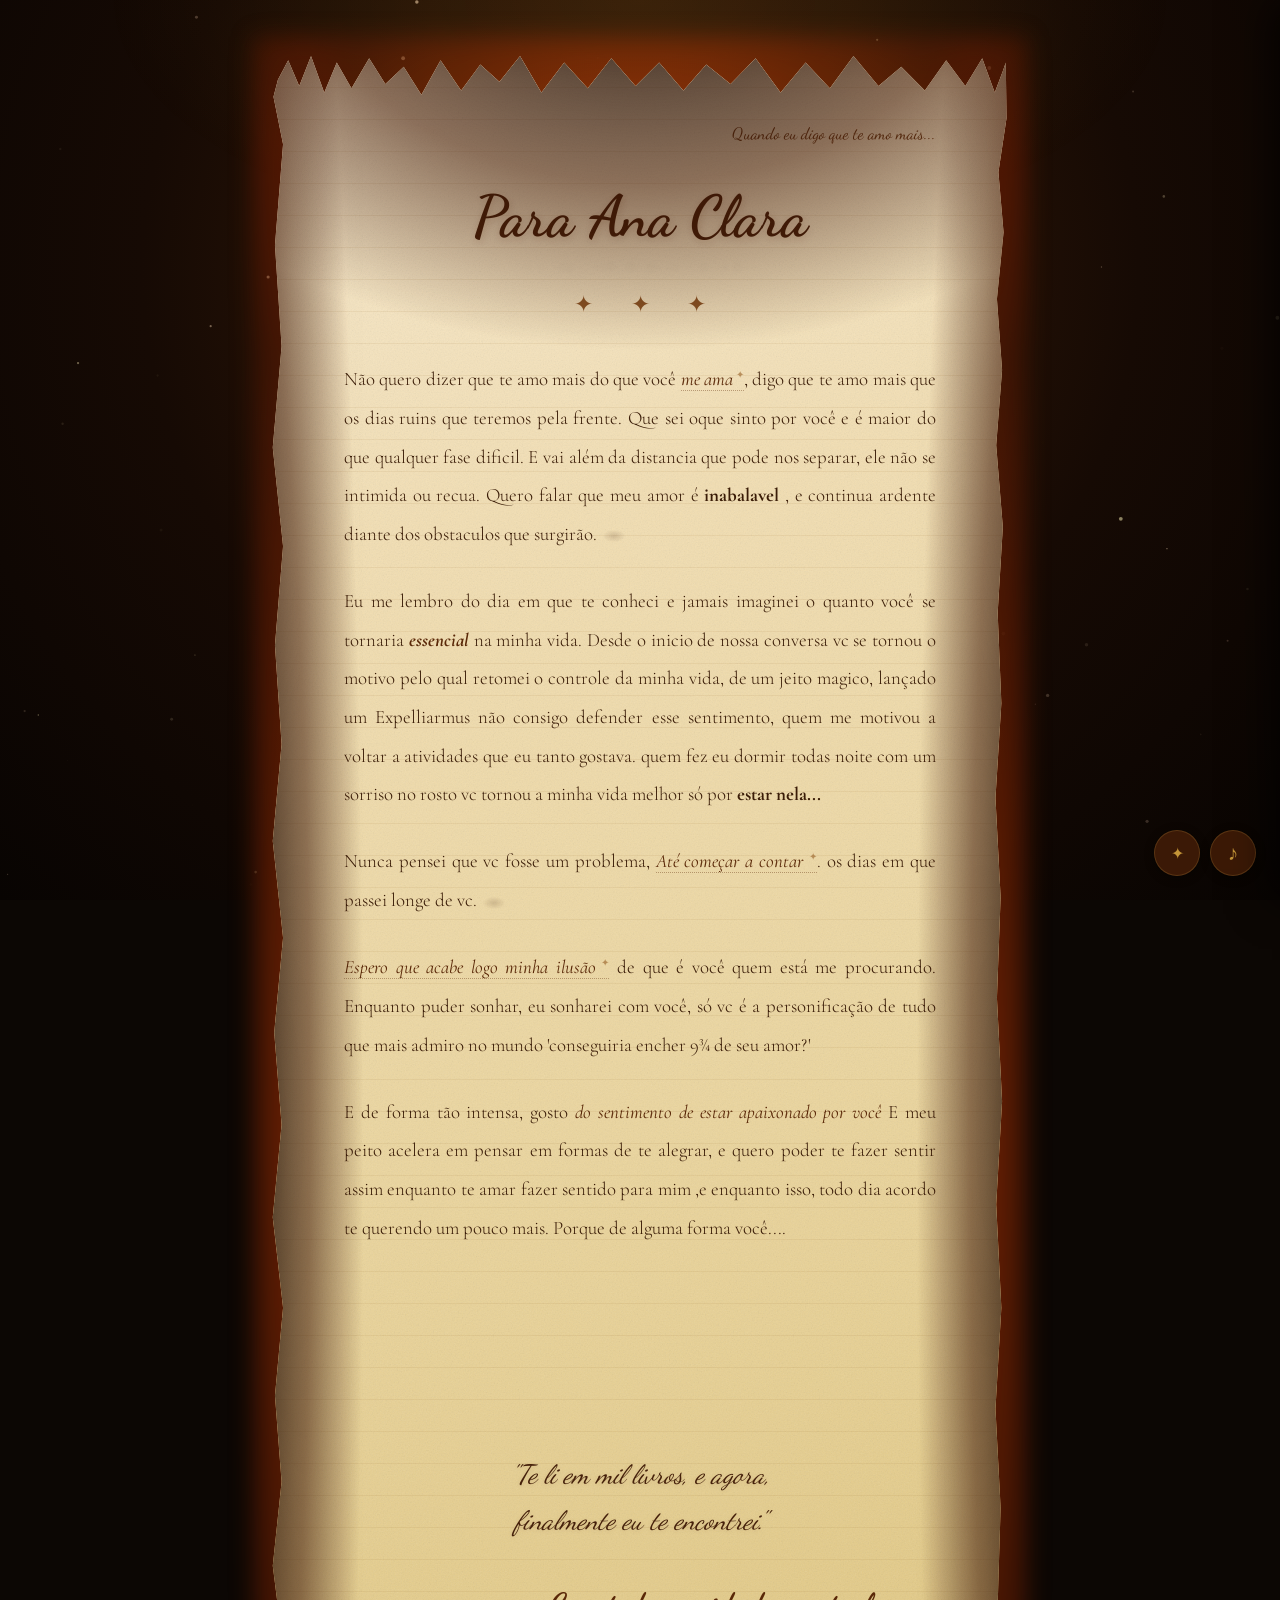
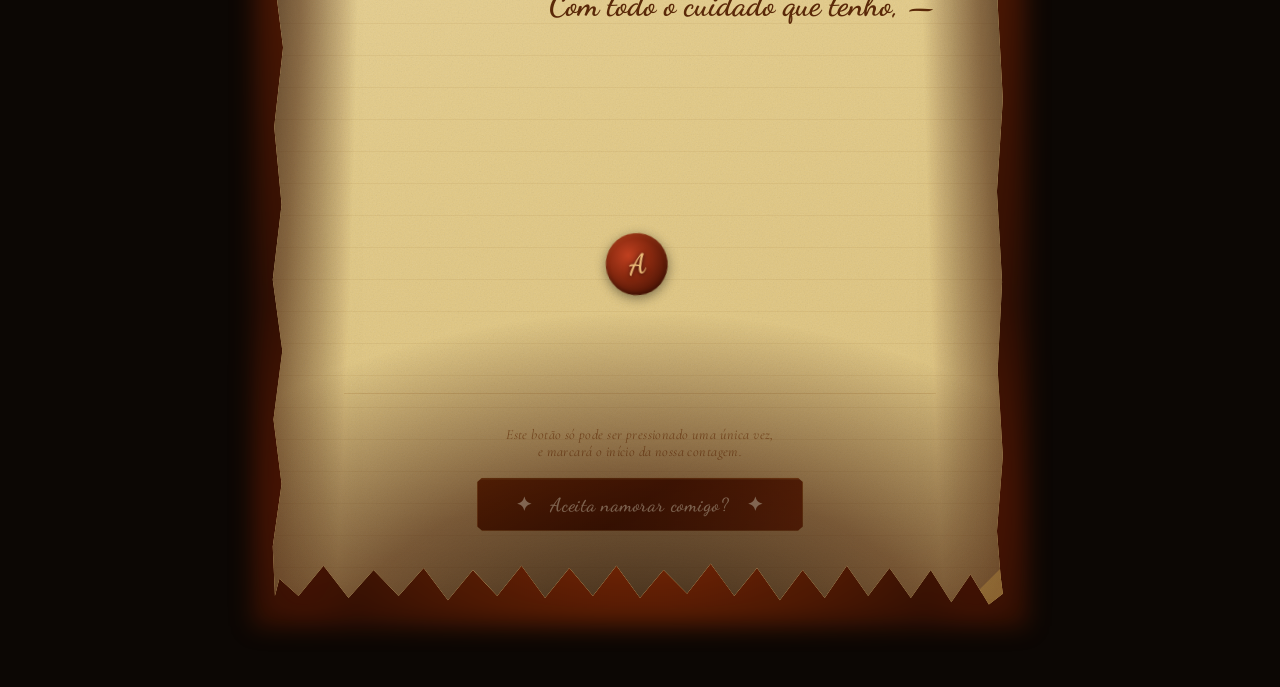
<file: index.html>
<!DOCTYPE html>
<html lang="pt-BR">
<head>
<meta charset="UTF-8">
<meta name="viewport" content="width=device-width, initial-scale=1.0, maximum-scale=1.0">
<link href="https://fonts.googleapis.com/css2?family=Dancing+Script:wght@400;600;700&family=Cormorant+Garamond:ital,wght@0,300;0,400;0,600;1,300;1,400;1,600&display=swap" rel="stylesheet">
<title>Para Ana</title>
<link href="https://fonts.googleapis.com/css2?family=Dancing+Script:wght@400;600;700&family=Cormorant+Garamond:ital,wght@0,300;0,400;0,600;1,300;1,400;1,600&display=swap" rel="stylesheet">

  <link rel="stylesheet" href="styles.css">
</head>
<body>

<canvas id="particles"></canvas>
<div class="light-overlay"></div>
<p class="hint-tooltip">✦ &nbsp; há segredos escondidos nestas páginas &nbsp; ✦</p>

<!-- LETTER -->
<div class="letter-wrapper">
  <div class="paper-outer">
    <div class="paper-ember"></div>
    <div class="paper">
      <div class="paper-burn"></div>
      <div class="lines"></div>

      <!-- CORNER FOLD -->
      <div class="corner-fold" title="">
        <span class="fold-secret">P.S. Você me<br>faz escrever melhor.</span>
      </div>

      <div class="letter-content">

        <div class="date-location">Quando eu digo que te amo mais...</div>

        <h1 class="letter-title">
          Para Ana Clara
          <span class="ghost-msg">— você sempre soube, mesmo antes de eu dizer —</span>
        </h1>

        <!-- ✦ DIVIDER STARS — each shows partial phrase on hover, full phrase when lit ✦ -->
        <div class="divider" id="starDivider">
          <span class="star-glyph" data-star="0">✦
            <span class="star-tip">toque nas três estrelas…</span>
            <span class="star-phrase">você é</span>
          </span>
          &nbsp;
          <span class="star-glyph" data-star="1">✦
            <span class="star-tip">continue…</span>
            <span class="star-phrase">a melhor parte</span>
          </span>
          &nbsp;
          <span class="star-glyph" data-star="2">✦
            <span class="star-tip">uma última…</span>
            <span class="star-phrase">de mim</span>
          </span>
        </div>

        <!-- SECRET PS (revealed when all 3 stars lit) -->
        <div class="secret-ps" id="secretPs">
          <em>"Antes mesmo de saber o seu nome,<br>
          algo de mim já estava à sua procura."</em>
        </div>

        <div class="letter-body">

          <p> Não quero dizer que te amo mais do que você 
          <span class="expand-word" data-id="ms1">me ama</span>,
          digo que te amo mais que os dias ruins que teremos pela frente. 
          Que sei oque sinto por você e é maior do que qualquer fase dificil. 
          E vai além da distancia que pode nos separar, ele não se intimida ou recua. Quero falar que meu amor é <b>inabalavel</b> ,  
          e continua ardente diante dos obstaculos que surgirão.
          <span class="secret-blot"><span class="blot-text">✦ E que seja inabalável ✦</span></span>
          </p>

          <p>Eu me lembro do dia em que te conheci e jamais imaginei o quanto você 
          se tornaria
          <span class="highlight"><b>essencial</b></span>
          na minha vida. Desde o inicio de nossa conversa vc
          se tornou o motivo pelo qual retomei o controle da minha vida, de um jeito magico, lançado um Expelliarmus não consigo defender esse sentimento,
          quem me motivou a voltar a atividades que eu tanto gostava. quem fez eu dormir todas noite com um sorriso no rosto 
          vc tornou a minha vida melhor só por <b>estar nela...</b>
          </p>

          <p>Nunca pensei que vc fosse um problema,
          <span class="expand-word" data-id="ms2">Até começar a contar </span>.
          os dias em que passei longe de vc.
          <span class="secret-blot"><span class="blot-text">✦ Quanto mais preciso de vc ✦</span></span>
          <p>
          <span class="expand-word" data-id="ms3">Espero que acabe logo minha ilusão</span>
          de que é você quem está me procurando. Enquanto puder sonhar, eu sonharei com você, só vc é a personificação de tudo que mais admiro no mundo  
          'conseguiria encher 9¾ de seu amor?'
          </p>

          <p>E de forma tão intensa, gosto <span class="highlight">do sentimento de estar apaixonado por você</span>
          E meu peito acelera em pensar em formas de te alegrar, e quero poder te fazer sentir assim enquanto te amar fazer sentido para mim
          ,e enquanto isso, todo dia acordo te querendo um pouco mais.  
          <span class="watermark-word">Porque de alguma forma você...<span class="wm-reveal">✦ Me faz um bem absurdo ✦</span></span>.</p>

          <!-- MANUSCRIPT PANELS -->
          <div class="manuscript-panel" id="ms1">
            E se me amasse, eu não conseguiria demonstrar o quanto te amo, não porque faltam palavras, me falta vida...
          </div>
          <div class="manuscript-panel" id="ms2">
            <a href="https://youtu.be/12fJAnaif34?si=bbsGL5enQVAKepwt">Quero que saiba melhor que ninguem, minha garota.</a>             
          </div>
          <div class="manuscript-panel" id="ms3">
            Te vi em um sonho, abro os olhos e a luz incandeia minha vista, vejo o sol em seus sorrisos, então deixe-me ve-los de perto pra iluminar meus dias. 
          </div>

          <p>Esta corarta não é uma declaração de posse, nem uma promessa de perfeição. É apenas o registro honesto de alguém que, diante de você,
          <span class="expand-word" data-id="ms4">escolhe</span>
          — todos os dias, na quietude mais simples — continuar escolhendo.</p>

          <div class="manuscript-panel" id="ms4">
            Essa ilusão que é amar, e eu te amo de um jeito inexplicavel, de uma forma inconfessavel, de um modo contraditorio. De te amar pelo tempo, pela vida e a morte. 
            Com toda a ilusão de minha alma, e a fatalidade do destino, e a conspiração do desejo.
          </div>

        </div><!-- /letter-body -->

        <!-- DATE & COUNTER — shown after button pressed -->
        <div class="date-counter-final" id="dateCounterFinal">
          <span class="since-date-big" id="sinceDateBig">—</span>
          <span class="counter-big"    id="counterBig">—</span>
        </div>

        <!-- STAR REVEAL MESSAGE — shown when all 3 stars are lit -->
        <div id="starRevealSection">
          <div class="star-reveal-line">"Minha vida se tornou poesia,</div>
          <div class="star-reveal-line">quando cada verso meu</div>
          <div class="star-reveal-line">foi marcado com o seu nome"</div>
          <span class="star-reveal-ornament">✦ &nbsp; ✦ &nbsp; ✦</span>
        </div>

        <div class="letter-closing">
          "Te li em mil livros, e agora,<br>
          finalmente eu te encontrei."
        </div>

        <div class="signature" id="signatureEl">Com todo o cuidado que tenho, &mdash;</div>

        <!-- ═══ HIDDEN SECRETS AT THE BOTTOM ═══ -->

        <!-- Secret: Invisible ink — slowly appears when hovering the signature -->
        <div class="invisible-ink-block" id="inkBlock">
          <p class="ink-line">Há uma versão desta carta que nunca foi escrita.</p>
          <p class="ink-line">Ela dizia tudo o que eu ainda não tinha coragem de dizer.</p>
          <p class="ink-line">Enquanto puder sonhar, eu sonharei com vc</p>
        </div>

        <!-- Secret: Faded postscript — slow fade on page load, very low opacity -->
        <div class="faded-ps" id="fadedPs">
          <span class="faded-ps-label">p.s.</span>
          Coloque a musica e tente encontrar todos os segredos que escondi pra você
        </div>

        <!-- Secret: Annotation revealed on triple-click of signature -->
        <div class="secret-annotation" id="secretAnnotation">
          ✦ &nbsp; vocẽ encontrou o ulitmo segredo! &nbsp; ✦
        </div>

        <!-- Secret: Wax seal — click to stamp/seal -->
        <div class="wax-seal-wrap">
          <div class="wax-seal" id="waxSeal">
            <span class="wax-glyph">A</span>
            <div class="wax-drip"></div>
            <div class="wax-message">clique para selar esta carta</div>
          </div>
        </div>

        <div class="seal-reveal-text" id="sealRevealText">
          "selado pra nunca ser esquecido"
        </div>

        <!-- ONE-TIME COMMITMENT BUTTON -->
        <div class="commit-section" id="commitSection">
          <p class="commit-hint" id="commitHint">Este botão só pode ser pressionado uma única vez,<br>e marcará o início da nossa contagem.</p>
          <button class="commit-btn" id="commitBtn">✦ &nbsp; Aceita namorar comigo? &nbsp; ✦</button>
        </div>

      </div><!-- /letter-content -->
    </div><!-- /paper -->
  </div><!-- /paper-outer -->
</div><!-- /letter-wrapper -->

<!-- FIXED CONTROLS -->
<button class="sound-btn" id="soundBtn" title="Alternar música">♪</button>
<button class="secrets-btn" id="secretsBtn" title="Segredos descobertos" style="position:fixed;bottom:24px;right:80px;">
  ✦
  <span class="secrets-badge" id="secretsBadge">0</span>
</button>

<!-- BOTTOM TRACK NAME -->
<div id="trackNameDisplay">
  <span id="trackNameInner"></span>
</div>

<!-- SECRETS PANEL -->
<div class="secrets-panel" id="secretsPanel">
  <div class="secrets-panel-header">
    <span class="secrets-panel-title">✦ Segredos Encontrados</span>
    <button class="secrets-panel-close" id="secretsPanelClose">✕</button>
  </div>
  <div class="secrets-count" id="secretsCount">0 de 12 segredos descobertos</div>
  <div id="secretsList">
    <div class="secrets-empty">Explore a carta com cuidado.<br>Há coisas escondidas<br>para quem sabe procurar.</div>
  </div>
</div>

<script src="script.js"></script>
</body>
</html>
</file>
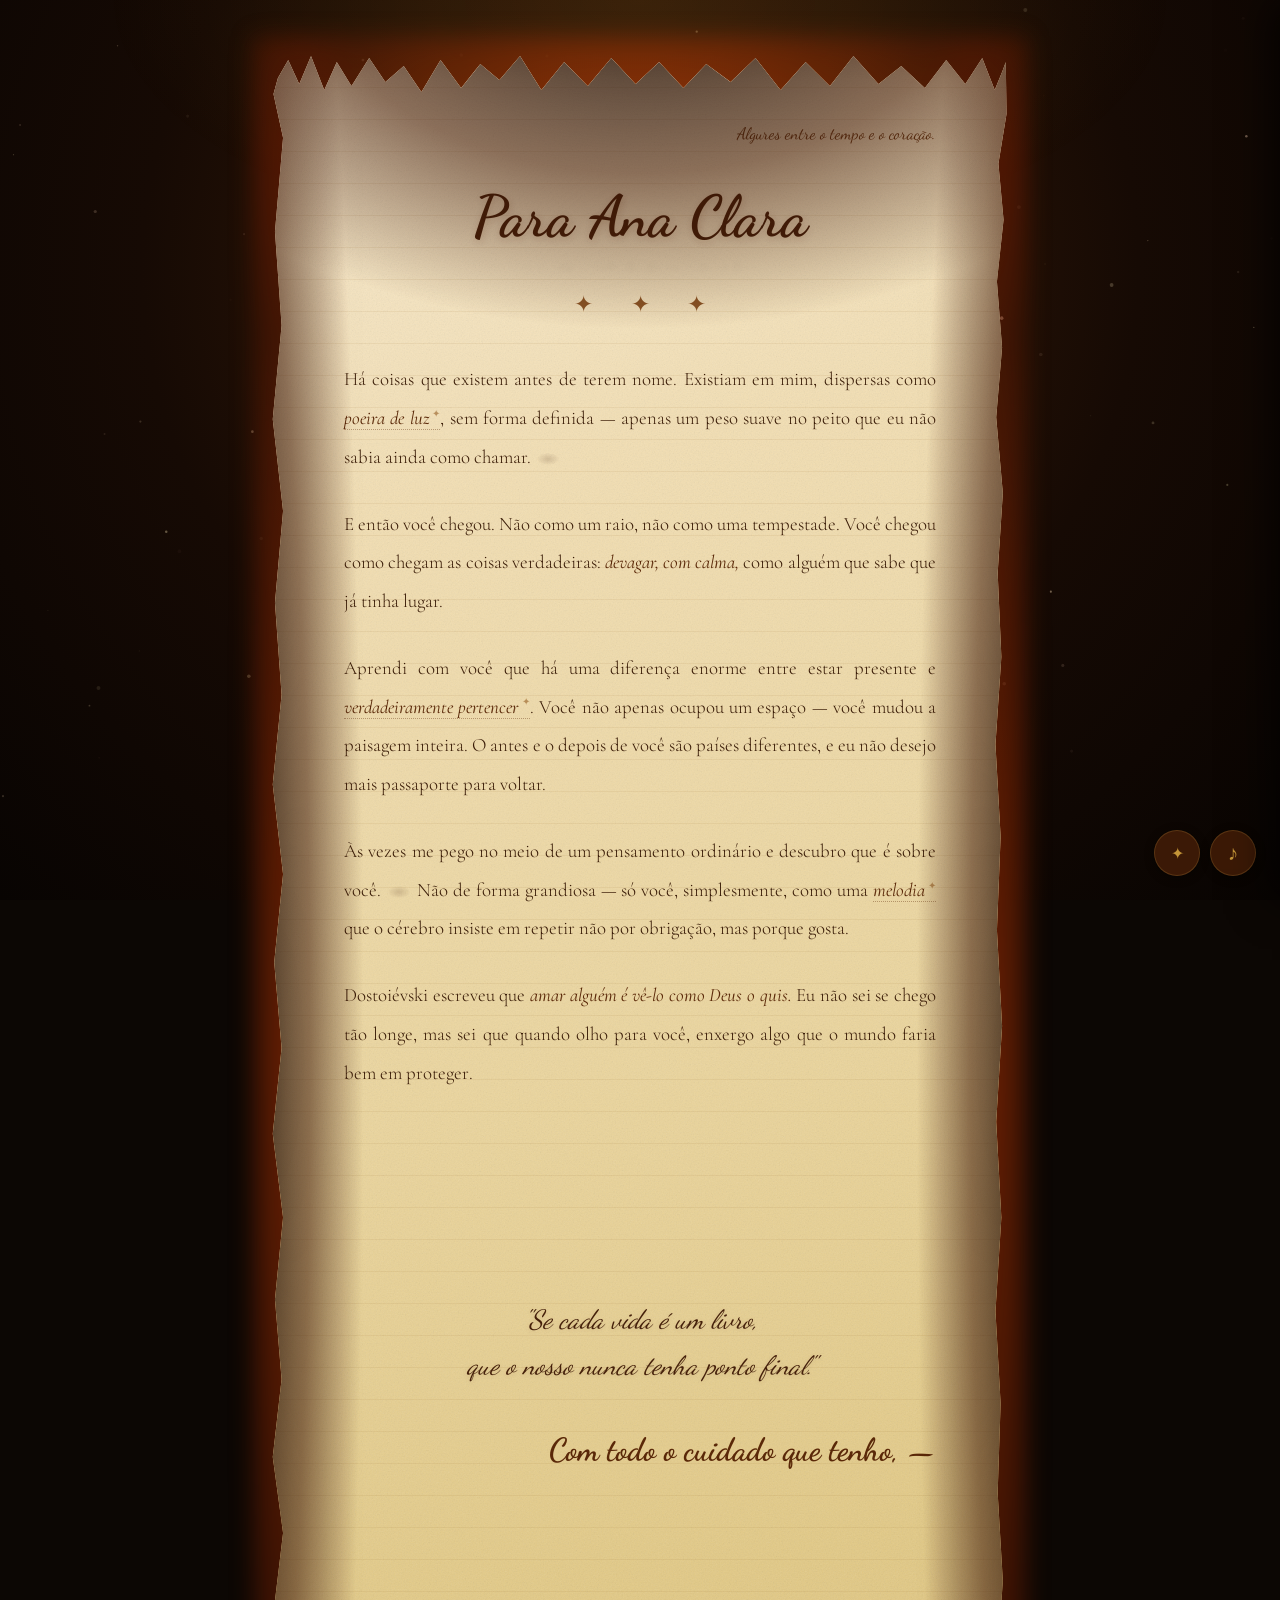
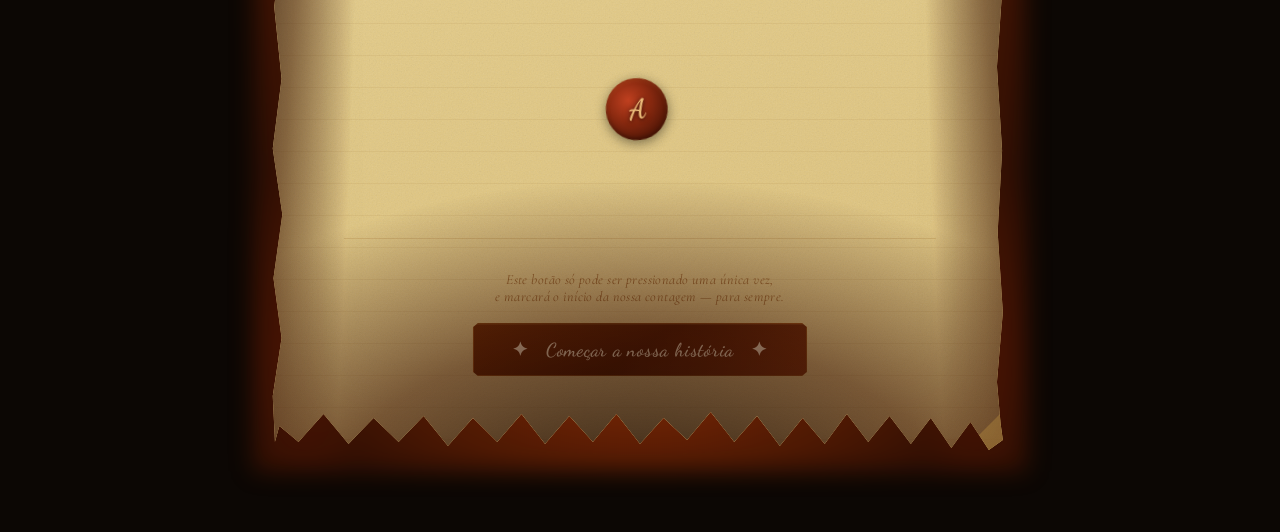
<file: para-ana-clara(5).html>
<!DOCTYPE html>
<html lang="pt-BR">
<head>
<meta charset="UTF-8">
<meta name="viewport" content="width=device-width, initial-scale=1.0, maximum-scale=1.0">
<title>Para Ana Clara</title>
<link href="https://fonts.googleapis.com/css2?family=Dancing+Script:wght@400;600;700&family=Cormorant+Garamond:ital,wght@0,300;0,400;0,600;1,300;1,400;1,600&display=swap" rel="stylesheet">
<link rel="stylesheet" href="style.css">
</head>
<body>

<canvas id="particles"></canvas>
<div class="light-overlay"></div>
<p class="hint-tooltip">✦ &nbsp; há segredos escondidos nestas páginas &nbsp; ✦</p>

<!-- LETTER -->
<div class="letter-wrapper">
  <div class="paper-outer">
    <div class="paper-ember"></div>
    <div class="paper">
      <div class="paper-burn"></div>
      <div class="lines"></div>

      <!-- CORNER FOLD -->
      <div class="corner-fold" title="">
        <span class="fold-secret">P.S. Você me<br>faz escrever melhor.</span>
      </div>

      <div class="letter-content">

        <div class="date-location">Algures entre o tempo e o coração.</div>

        <h1 class="letter-title">
          Para Ana Clara
          <span class="ghost-msg">— você sempre soube, mesmo antes de eu dizer —</span>
        </h1>

        <!-- ✦ DIVIDER STARS — each shows partial phrase on hover, full phrase when lit ✦ -->
        <div class="divider" id="starDivider">
          <span class="star-glyph" data-star="0">✦
            <span class="star-tip">toque nas três estrelas…</span>
            <span class="star-phrase">você é</span>
          </span>
          &nbsp;
          <span class="star-glyph" data-star="1">✦
            <span class="star-tip">continue…</span>
            <span class="star-phrase">a melhor parte</span>
          </span>
          &nbsp;
          <span class="star-glyph" data-star="2">✦
            <span class="star-tip">uma última…</span>
            <span class="star-phrase">de mim</span>
          </span>
        </div>

        <!-- SECRET PS (revealed when all 3 stars lit) -->
        <div class="secret-ps" id="secretPs">
          <em>"Antes mesmo de saber o seu nome,<br>
          alguma parte de mim já estava à sua procura."</em>
        </div>

        <div class="letter-body">

          <p>Há coisas que existem antes de terem nome. Existiam em mim, dispersas como
          <span class="expand-word" data-id="ms1">poeira de luz</span>,
          sem forma definida — apenas um peso suave no peito que eu não sabia ainda como chamar.
          <span class="secret-blot"><span class="blot-text">✦ primeiro rascunho apagado ✦</span></span>
          </p>

          <p>E então você chegou. Não como um raio, não como uma tempestade. Você chegou como chegam as coisas verdadeiras:
          <span class="highlight">devagar, com calma,</span>
          como alguém que sabe que já tinha lugar.</p>

          <p>Aprendi com você que há uma diferença enorme entre estar presente e
          <span class="expand-word" data-id="ms2">verdadeiramente pertencer</span>.
          Você não apenas ocupou um espaço — você mudou a paisagem inteira. O antes e o depois de você são países diferentes, e eu não desejo mais passaporte para voltar.</p>

          <p>Às vezes me pego no meio de um pensamento ordinário e descubro que é sobre você.
          <span class="secret-blot"><span class="blot-text">✦ três versões rasuradas ✦</span></span>
          Não de forma grandiosa — só você, simplesmente, como uma
          <span class="expand-word" data-id="ms3">melodia</span>
          que o cérebro insiste em repetir não por obrigação, mas porque gosta.</p>

          <p>Dostoiévski escreveu que <span class="highlight">amar alguém é vê-lo como Deus o quis.</span>
          Eu não sei se chego tão longe, mas sei que quando olho para você, enxergo algo que o mundo faria bem em
          <span class="watermark-word">proteger<span class="wm-reveal">✦ e jamais deixar ir ✦</span></span>.</p>

          <!-- MANUSCRIPT PANELS -->
          <div class="manuscript-panel" id="ms1">
            Pensei muito em como descrever o que sinto. Tentei "brilho", tentei "calor", tentei até "silêncio iluminado". No fim, o que mais se aproxima é exatamente isso: a poeira que flutua num quarto fechado quando a janela é aberta de repente — invisível até que a luz a encontre. Você foi essa janela.
          </div>
          <div class="manuscript-panel" id="ms2">
            Pertencer é uma palavra assustadora. Carrega peso de posse, de obrigação. Mas há um pertencer que é diferente — o tipo que não aprisiona. O tipo que simplesmente existe, como a gravidade: não se vê, mas tudo orbita ao redor. É assim que eu me sinto perto de você. Em órbita. Com muito gosto.
          </div>
          <div class="manuscript-panel" id="ms3">
            Tem uma música que eu ouço às vezes e que, de tanto se misturar com os momentos em que você estava por perto, virou quase sinônimo. Não importa onde eu esteja — ela começa e você aparece. Não o oposto. Você primeiro, a melodia depois. Acho que é assim que se sabe que algo é verdadeiro.
          </div>

          <p>Esta carta não é uma declaração de posse, nem uma promessa de perfeição. É apenas o registro honesto de alguém que, diante de você,
          <span class="expand-word" data-id="ms4">escolhe</span>
          — todos os dias, na quietude mais simples — continuar escolhendo.</p>

          <div class="manuscript-panel" id="ms4">
            Escolher alguém não é um único ato. É uma sequência infinita de pequenas decisões silenciosas. Escolher estar. Escolher ouvir. Escolher ficar quando seria mais fácil ir. Escolher ser honesto quando a mentira seria mais confortável. Eu faço essas escolhas todos os dias. E pretendo continuar fazendo, por quanto tempo for possível.
          </div>

        </div><!-- /letter-body -->

        <!-- DATE & COUNTER — shown after button pressed -->
        <div class="date-counter-final" id="dateCounterFinal">
          <span class="since-date-big" id="sinceDateBig">—</span>
          <span class="counter-big"    id="counterBig">—</span>
        </div>

        <!-- STAR REVEAL MESSAGE — shown when all 3 stars are lit -->
        <div id="starRevealSection">
          <div class="star-reveal-line">"você é a melhor parte de mim —</div>
          <div class="star-reveal-line">a razão pela qual algumas histórias</div>
          <div class="star-reveal-line">merecem ser contadas mais de uma vez."</div>
          <span class="star-reveal-ornament">✦ &nbsp; ✦ &nbsp; ✦</span>
        </div>

        <div class="letter-closing">
          "Se cada vida é um livro,<br>
          que o nosso nunca tenha ponto final."
        </div>

        <div class="signature" id="signatureEl">Com todo o cuidado que tenho, &mdash;</div>

        <!-- ═══ HIDDEN SECRETS AT THE BOTTOM ═══ -->

        <!-- Secret: Invisible ink — slowly appears when hovering the signature -->
        <div class="invisible-ink-block" id="inkBlock">
          <p class="ink-line">Há uma versão desta carta que nunca foi escrita.</p>
          <p class="ink-line">Ela dizia tudo o que eu ainda não tinha coragem de dizer.</p>
          <p class="ink-line">Guardo-a comigo, para o dia em que as palavras finalmente chegarem.</p>
        </div>

        <!-- Secret: Faded postscript — slow fade on page load, very low opacity -->
        <div class="faded-ps" id="fadedPs">
          <span class="faded-ps-label">p.s.</span>
          Você tem um jeito de tornar o ordinário extraordinário
          sem nem perceber que está fazendo isso.
        </div>

        <!-- Secret: Annotation revealed on triple-click of signature -->
        <div class="secret-annotation" id="secretAnnotation">
          ✦ &nbsp; escrito às três da manhã, quando a honestidade é inevitável &nbsp; ✦
        </div>

        <!-- Secret: Wax seal — click to stamp/seal -->
        <div class="wax-seal-wrap">
          <div class="wax-seal" id="waxSeal">
            <span class="wax-glyph">A</span>
            <div class="wax-drip"></div>
            <div class="wax-message">clique para selar esta carta</div>
          </div>
        </div>
        <div class="seal-reveal-text" id="sealRevealText">
          "selado com a intenção de nunca ser esquecido"
        </div>

        <!-- ONE-TIME COMMITMENT BUTTON -->
        <div class="commit-section" id="commitSection">
          <p class="commit-hint" id="commitHint">Este botão só pode ser pressionado uma única vez,<br>e marcará o início da nossa contagem — para sempre.</p>
          <button class="commit-btn" id="commitBtn">✦ &nbsp; Começar a nossa história &nbsp; ✦</button>
        </div>

      </div><!-- /letter-content -->
    </div><!-- /paper -->
  </div><!-- /paper-outer -->
</div><!-- /letter-wrapper -->

<!-- FIXED CONTROLS -->
<button class="sound-btn" id="soundBtn" title="Alternar música">♪</button>
<button class="secrets-btn" id="secretsBtn" title="Segredos descobertos" style="position:fixed;bottom:24px;right:80px;">
  ✦
  <span class="secrets-badge" id="secretsBadge">0</span>
</button>

<!-- BOTTOM TRACK NAME -->
<div id="trackNameDisplay">
  <span id="trackNameInner"></span>
</div>

<!-- SECRETS PANEL -->
<div class="secrets-panel" id="secretsPanel">
  <div class="secrets-panel-header">
    <span class="secrets-panel-title">✦ Segredos Encontrados</span>
    <button class="secrets-panel-close" id="secretsPanelClose">✕</button>
  </div>
  <div class="secrets-count" id="secretsCount">0 de 12 segredos descobertos</div>
  <div id="secretsList">
    <div class="secrets-empty">Explore a carta com cuidado.<br>Há coisas escondidas<br>para quem sabe procurar.</div>
  </div>
</div>

<script src="script.js">
</script>
</body>
</html>
</file>
<file: styles.css>
/* ════════════════════════════════════════════════
   RESET & BASE
════════════════════════════════════════════════ */
*, *::before, *::after { box-sizing: border-box; margin: 0; padding: 0; }

:root {
  --ink:       #3a1c07;
  --ink-dark:  #45200a;
  --ink-mid:   #6a3b17;
  --ink-light: #9a6830;
  --gold:      #d4a012;
  --gold-glow: rgba(220,160,20,0.7);
}

html { scroll-behavior: smooth; }
html, body { width: 100%; min-height: 100vh; background: #0c0704; overflow-x: hidden; }

body::before {
  content: ""; position: fixed; inset: 0; z-index: 0;
  background: radial-gradient(ellipse at 50% 30%, #3d1e08 0%, #160a04 55%, #080402 100%);
}

#particles { position: fixed; inset: 0; z-index: 1; pointer-events: none; }
.light-overlay {
  position: fixed; inset: 0; z-index: 2; pointer-events: none;
  background: radial-gradient(ellipse 60% 40% at 50% 0%, rgba(255,185,55,0.09) 0%, transparent 70%);
}

/* ════════════ WRAPPER ════════════ */
.letter-wrapper {
  position: relative; z-index: 10;
  width: min(760px, 96vw);
  margin: clamp(24px,5vw,56px) auto clamp(40px,8vw,80px);
  padding: 0 clamp(6px,2vw,12px);
}

/* ════════════ EMBER GLOW ════════════ */
.paper-outer { position: relative; }
.paper-ember {
  position: absolute; inset: -20px; z-index: -1; border-radius: 4px;
  background:
    radial-gradient(ellipse 100% 18% at 50% 5%,  rgba(215,68,4,0.58) 0%, rgba(130,33,2,0.32) 45%, transparent 72%),
    radial-gradient(ellipse 100% 18% at 50% 95%, rgba(215,68,4,0.58) 0%, rgba(130,33,2,0.32) 45%, transparent 72%),
    radial-gradient(ellipse 16% 100% at 5%  50%, rgba(195,56,3,0.52) 0%, rgba(112,28,2,0.28) 45%, transparent 72%),
    radial-gradient(ellipse 16% 100% at 95% 50%, rgba(195,56,3,0.52) 0%, rgba(112,28,2,0.28) 45%, transparent 72%);
  filter: blur(11px);
  animation: emberPulse 3.8s ease-in-out infinite alternate;
}
@keyframes emberPulse {
  from { opacity: 0.6; filter: blur(11px); }
  to   { opacity: 1.0; filter: blur(7px);  }
}

/* ════════════ PAPER ════════════ */
.paper {
  position: relative;
  background:
    url("data:image/svg+xml,%3Csvg xmlns='http://www.w3.org/2000/svg' width='300' height='300'%3E%3Cfilter id='n'%3E%3CfeTurbulence type='fractalNoise' baseFrequency='0.72' numOctaves='4' stitchTiles='stitch'/%3E%3CfeColorMatrix type='saturate' values='0'/%3E%3C/filter%3E%3Crect width='300' height='300' filter='url(%23n)' opacity='0.15'/%3E%3C/svg%3E"),
    linear-gradient(168deg, #f8eacf 0%, #f2deb2 22%, #ebd59d 50%, #e2c985 75%, #dbbf79 100%);
  padding: clamp(36px,8vw,68px) clamp(22px,9vw,72px) clamp(44px,9vw,76px);
  clip-path: polygon(
    0.8% 1.1%, 2.2% 0.2%, 3.7% 1.4%, 5.3% 0.0%, 7.1% 1.7%, 8.8% 0.3%,
    10.8% 1.5%,13.2% 0.1%,15.4% 1.3%,17.9% 0.5%,20.3% 1.8%,22.9% 0.2%,
    25.7% 1.6%,28.3% 0.4%,30.9% 1.2%,33.7% 0.0%,36.6% 1.7%,39.7% 0.3%,
    42.9% 1.5%,46.1% 0.1%,49.4% 1.4%,52.6% 0.3%,55.9% 1.6%,59.0% 0.4%,
    62.3% 1.3%,65.7% 0.1%,69.1% 1.7%,72.5% 0.3%,75.8% 1.5%,79.0% 0.0%,
    82.4% 1.4%,85.5% 0.5%,88.7% 1.6%,91.6% 0.2%,94.2% 1.4%,96.5% 0.1%,
    98.2% 1.7%,99.3% 0.7%,99.7% 0.3%,
    99.8% 2.9%,98.7% 5.4%,99.4% 8.2%,98.5% 11.3%,99.2% 14.6%,98.4% 18.1%,
    99.3% 21.9%,98.6% 25.9%,99.1% 30.1%,98.3% 34.5%,99.0% 39.1%,98.5% 43.8%,
    99.2% 48.6%,98.4% 53.4%,99.1% 58.2%,98.3% 62.9%,99.0% 67.5%,98.6% 72.0%,
    99.3% 76.4%,98.5% 80.7%,99.2% 84.9%,98.6% 89.0%,99.3% 93.0%,98.5% 96.5%,
    99.0% 98.6%,99.3% 99.4%,
    97.4% 99.9%,94.9% 98.5%,92.3% 99.8%,89.5% 98.3%,86.8% 99.6%,83.9% 98.2%,
    81.0% 99.5%,78.1% 98.1%,75.1% 99.6%,72.1% 98.3%,69.0% 99.7%,65.9% 98.2%,
    62.8% 99.5%,59.6% 98.0%,56.4% 99.4%,53.2% 98.3%,50.0% 99.6%,46.8% 98.1%,
    43.6% 99.5%,40.4% 98.2%,37.1% 99.6%,33.9% 98.1%,30.6% 99.5%,27.3% 98.3%,
    23.9% 99.7%,20.6% 98.2%,17.2% 99.5%,13.8% 98.3%,10.4% 99.6%, 7.0% 98.1%,
     3.6% 99.5%, 1.0% 98.7%, 0.4% 99.5%,
    0.1% 97.2%,1.3% 94.3%,0.2% 91.3%,1.4% 88.1%,0.1% 84.8%,1.3% 81.3%,
    0.3% 77.7%,1.5% 74.0%,0.1% 70.2%,1.3% 66.3%,0.4% 62.3%,1.5% 58.2%,
    0.1% 54.0%,1.3% 49.7%,0.3% 45.4%,1.5% 41.0%,0.1% 36.5%,1.3% 32.0%,
    0.4% 27.4%,1.5% 22.8%,0.1% 18.2%,1.3% 13.5%,0.4%  8.8%,1.5%  4.1%,
    0.2% 1.9%
  );
  box-shadow: inset 0 0 90px rgba(110,60,10,0.22), inset 0 0 24px rgba(70,30,5,0.14), 0 4px 40px rgba(0,0,0,0.65);
}

.paper-burn {
  position: absolute; inset: 0; pointer-events: none; z-index: 4;
  background:
    radial-gradient(ellipse 115% 26% at 50% -4%,  rgba(18,5,0,0.82) 0%, rgba(55,17,2,0.55) 38%, transparent 68%),
    radial-gradient(ellipse 115% 26% at 50% 104%, rgba(16,4,0,0.85) 0%, rgba(50,13,1,0.58) 38%, transparent 68%),
    radial-gradient(ellipse 24%  115% at -4% 50%, rgba(18,5,0,0.78) 0%, rgba(52,15,2,0.50) 38%, transparent 68%),
    radial-gradient(ellipse 24%  115% at 104% 50%,rgba(18,5,0,0.78) 0%, rgba(52,15,2,0.50) 38%, transparent 68%);
  clip-path: inherit;
}

.lines {
  position: absolute; inset: 0; z-index: 1; pointer-events: none;
  background-image: repeating-linear-gradient(to bottom, transparent, transparent 31px, rgba(150,105,42,0.09) 31px, rgba(150,105,42,0.09) 32px);
}

/* ════════════ LETTER TEXT ════════════ */
.letter-content { position: relative; z-index: 3; }

.date-location {
  font-family: 'Dancing Script', cursive;
  font-size: clamp(0.88rem, 2.2vw, 1.04rem);
  color: var(--ink-mid); text-align: right; margin-bottom: clamp(1.5rem,4vw,2.4rem);
  opacity: 0; animation: fadeIn 1s ease 0.4s forwards;
}

.letter-title {
  font-family: 'Dancing Script', cursive;
  font-size: clamp(2rem, 7vw, 3.6rem); font-weight: 700;
  color: var(--ink-dark); text-align: center;
  margin-bottom: clamp(1.4rem,3.5vw,2rem); line-height: 1.2;
  text-shadow: 1px 2px 8px rgba(100,45,8,0.22);
  opacity: 0; animation: fadeIn 1.2s ease 0.7s forwards;
  position: relative; cursor: default;
}

/* Ghost whisper under title */
.letter-title .ghost-msg {
  position: absolute; left: 50%; top: 108%; transform: translateX(-50%);
  font-family: 'Cormorant Garamond', serif; font-style: italic; font-weight: 300;
  font-size: clamp(0.65rem, 1.5vw, 0.78rem);
  color: rgba(100,55,15,0); white-space: nowrap;
  pointer-events: none; transition: color 1.4s ease;
  letter-spacing: 0.1em; z-index: 5;
}
.letter-title:hover .ghost-msg { color: rgba(100,55,15,0.42); }

/* ════════════ DIVIDER STARS ════════════ */
.divider {
  text-align: center;
  font-size: clamp(1.1rem,3vw,1.45rem);
  margin-bottom: clamp(1.4rem,3.5vw,2.3rem);
  opacity: 0; animation: fadeIn 1s ease 1.0s forwards;
  user-select: none; position: relative;
}

.star-glyph {
  display: inline-block; color: #8a5425; cursor: pointer;
  position: relative;
  transition: color 0.3s ease, text-shadow 0.3s ease, transform 0.3s ease;
  padding: 6px 10px;
}
.star-glyph:hover {
  color: #c9920a;
  text-shadow: 0 0 10px rgba(220,160,20,0.75), 0 0 22px rgba(200,120,10,0.48), 0 0 40px rgba(180,90,5,0.28);
  transform: scale(1.28) rotate(-8deg);
}
.star-glyph.lit {
  color: #d4a012;
  animation: starPulse 2.4s ease-in-out infinite alternate;
}
@keyframes starPulse {
  from { text-shadow: 0 0 6px rgba(230,170,20,0.88), 0 0 18px rgba(210,130,10,0.62), 0 0 35px rgba(190,95,5,0.38); }
  to   { text-shadow: 0 0 12px rgba(245,190,30,1),   0 0 28px rgba(225,150,18,0.80), 0 0 55px rgba(205,110,10,0.55), 0 0 80px rgba(180,75,5,0.28); }
}

/* Star hover tooltip — each star shows part of the phrase */
.star-glyph .star-tip {
  position: absolute; bottom: calc(100% + 12px); left: 50%;
  transform: translateX(-50%) translateY(6px);
  background: rgba(32,12,2,0.95);
  color: #f0d888;
  font-family: 'Cormorant Garamond', serif;
  font-size: 0.82rem; font-style: italic; font-weight: 300;
  white-space: nowrap; padding: 8px 16px;
  border-radius: 1px; border: 1px solid rgba(190,130,35,0.22);
  pointer-events: none; opacity: 0;
  transition: opacity 0.3s ease, transform 0.3s ease;
  z-index: 50; letter-spacing: 0.04em;
  box-shadow: 0 5px 20px rgba(0,0,0,0.55);
}
.star-glyph .star-tip::after {
  content: ""; position: absolute; top: 100%; left: 50%; transform: translateX(-50%);
  border: 5px solid transparent; border-top-color: rgba(32,12,2,0.95);
}
.star-glyph:hover .star-tip { opacity: 1; transform: translateX(-50%) translateY(0); }

/* Star partial phrase — dims until all lit */
.star-glyph .star-phrase {
  position: absolute; bottom: calc(100% + 12px); left: 50%;
  transform: translateX(-50%) translateY(6px);
  background: rgba(32,12,2,0.97);
  color: #f5e080;
  font-family: 'Dancing Script', cursive;
  font-size: 0.9rem; font-weight: 600;
  white-space: nowrap; padding: 9px 18px;
  border-radius: 1px; border: 1px solid rgba(210,155,45,0.35);
  pointer-events: none; opacity: 0;
  transition: opacity 0.5s ease, transform 0.5s ease;
  z-index: 52;
  box-shadow: 0 5px 22px rgba(0,0,0,0.6), 0 0 18px rgba(200,140,20,0.2);
}
.star-glyph.lit .star-phrase { opacity: 1; transform: translateX(-50%) translateY(0); }
.star-glyph.lit .star-tip    { opacity: 0 !important; } /* hide hover tip when lit */

/* ════════════ SECRET PS (under divider) ════════════ */
.secret-ps {
  max-height: 0; overflow: hidden; opacity: 0;
  transition: max-height 1s ease, opacity 1s ease, margin 0.8s ease;
  font-family: 'Cormorant Garamond', serif;
  font-size: clamp(0.92rem, 2vw, 1.08rem);
  font-style: italic; font-weight: 300; color: var(--ink);
  line-height: 1.9; text-align: center;
}
.secret-ps.revealed {
  max-height: 300px; opacity: 1; margin-bottom: 1.6rem;
  padding: 1.6rem 1rem;
  border-top: 1px solid rgba(140,85,30,0.18);
  border-bottom: 1px solid rgba(140,85,30,0.18);
}

/* ════════════ LETTER BODY ════════════ */
.letter-body {
  font-family: 'Cormorant Garamond', serif;
  font-size: clamp(0.98rem, 2.4vw, 1.18rem); font-weight: 300;
  color: var(--ink); line-height: 2.05; text-align: justify;
}
.letter-body p { margin-bottom: 1.5em; opacity: 0; }
.letter-body p:nth-child(1)  { animation: writeIn 1.6s ease 1.3s  forwards; }
.letter-body p:nth-child(2)  { animation: writeIn 1.6s ease 2.1s  forwards; }
.letter-body p:nth-child(3)  { animation: writeIn 1.6s ease 2.9s  forwards; }
.letter-body p:nth-child(4)  { animation: writeIn 1.6s ease 3.7s  forwards; }
.letter-body p:nth-child(5)  { animation: writeIn 1.6s ease 4.5s  forwards; }
.letter-body p:nth-child(6)  { animation: writeIn 1.6s ease 5.3s  forwards; }
.letter-body p:nth-child(7)  { animation: writeIn 1.6s ease 6.1s  forwards; }

.highlight { font-style: italic; font-weight: 400; color: #5a2808; }

/* ════════════ EXPANDABLE WORDS ════════════ */
.expand-word {
  position: relative; display: inline; cursor: pointer;
  color: #5a2808; font-weight: 400; font-style: italic;
  border-bottom: 1px dotted rgba(100,50,15,0.4);
  transition: color 0.25s, border-color 0.25s;
}
.expand-word:hover { color: #3d1505; border-color: rgba(80,30,8,0.7); }
.expand-word::after {
  content: " ✦"; font-size: 0.55em; vertical-align: super;
  color: rgba(140,80,20,0.55); font-style: normal;
  transition: color 0.25s;
}
.expand-word:hover::after { color: rgba(110,50,10,0.9); }

/* Manuscript panels */
.manuscript-panel {
  display: none; margin: 0.8em 0 0.5em; padding: 1.2em 1.5em;
  background: linear-gradient(170deg, rgba(248,236,210,0.88) 0%, rgba(235,215,175,0.88) 100%);
  border-left: 2px solid rgba(120,70,20,0.32);
  font-family: 'Cormorant Garamond', serif;
  font-size: clamp(0.94rem, 2.2vw, 1.06rem); font-style: italic; font-weight: 300;
  color: var(--ink); line-height: 1.85; animation: unroll 0.55s ease forwards;
  transform-origin: top center; overflow: hidden; position: relative;
}
.manuscript-panel.open { display: block; }
.manuscript-panel::before {
  content: "✦"; position: absolute; top: 8px; right: 12px;
  color: rgba(140,70,20,0.22); font-size: 1.4rem; font-style: normal;
}
@keyframes unroll {
  from { max-height: 0; opacity: 0; transform: scaleY(0.3); }
  to   { max-height: 500px; opacity: 1; transform: scaleY(1); }
}
.manuscript-panel.closing { animation: rollUp 0.35s ease forwards; }
@keyframes rollUp {
  from { max-height: 500px; opacity: 1; transform: scaleY(1); }
  to   { max-height: 0; opacity: 0; transform: scaleY(0.3); }
}

/* ════════════ SECRET INK BLOT ════════════ */
.secret-blot {
  display: inline-block; width: 22px; height: 12px;
  background: radial-gradient(ellipse, rgba(55,20,5,0.16) 0%, transparent 75%);
  border-radius: 50%; cursor: default; position: relative;
  vertical-align: middle; margin: 0 2px; transition: background 0.3s;
}
.secret-blot:hover { background: radial-gradient(ellipse, rgba(55,20,5,0.52) 0%, transparent 70%); }
.secret-blot .blot-text {
  display: none; position: absolute; left: 50%; top: calc(100% + 8px);
  transform: translateX(-50%);
  background: rgba(42,16,3,0.93); color: #ead8a0;
  font-family: 'Dancing Script', cursive; font-size: 0.84rem;
  white-space: nowrap; padding: 7px 14px; border-radius: 2px;
  z-index: 50; pointer-events: none; box-shadow: 0 4px 16px rgba(0,0,0,0.45);
}
.secret-blot:hover .blot-text { display: block; animation: fadeIn 0.3s ease forwards; }

/* ════════════ WATERMARK WORDS ════════════ */
.watermark-word {
  position: relative; cursor: default;
}
.watermark-word .wm-reveal {
  position: absolute; left: 50%; top: -26px; transform: translateX(-50%);
  font-family: 'Dancing Script', cursive; font-size: 0.75rem;
  color: rgba(120,65,15,0); white-space: nowrap; pointer-events: none;
  transition: color 0.8s ease; letter-spacing: 0.05em;
}
.watermark-word:hover .wm-reveal { color: rgba(120,65,15,0.55); }

/* ════════════ CORNER FOLD ════════════ */
.corner-fold {
  position: absolute; bottom: 0; right: 0;
  width: 0; height: 0; cursor: pointer; z-index: 10;
  border-style: solid; border-width: 0 0 46px 46px;
  border-color: transparent transparent rgba(200,155,65,0.33) transparent;
  transition: border-width 0.3s ease;
}
.corner-fold:hover { border-width: 0 0 66px 66px; border-color: transparent transparent rgba(210,165,75,0.52) transparent; }
.corner-fold .fold-secret {
  position: absolute; bottom: -58px; right: 4px; width: 185px; text-align: right;
  font-family: 'Dancing Script', cursive; font-size: 0.78rem;
  color: rgba(80,35,8,0); pointer-events: none; transition: color 0.4s;
  line-height: 1.55;
}
.corner-fold:hover .fold-secret { color: rgba(80,35,8,0.68); }

/* ════════════ STAR REVEAL MESSAGE (end of page) ════════════ */
#starRevealSection {
  max-height: 0; overflow: hidden; opacity: 0;
  transition: max-height 1.4s cubic-bezier(0.22,1,0.36,1), opacity 1.2s ease, margin 1s ease;
  text-align: center; position: relative;
}
#starRevealSection.revealed {
  max-height: 400px; opacity: 1; margin-top: 2.4rem; padding-top: 2rem;
}
.star-reveal-line {
  font-family: 'Dancing Script', cursive;
  font-size: clamp(1.1rem, 3.5vw, 1.55rem); font-weight: 600;
  color: var(--ink-dark); line-height: 1.8;
  opacity: 0; transform: translateY(14px);
  transition: opacity 0.8s ease, transform 0.8s ease;
}
#starRevealSection.revealed .star-reveal-line:nth-child(1) { opacity: 1; transform: translateY(0); transition-delay: 0.2s; }
#starRevealSection.revealed .star-reveal-line:nth-child(2) { opacity: 1; transform: translateY(0); transition-delay: 0.6s; }
#starRevealSection.revealed .star-reveal-line:nth-child(3) { opacity: 1; transform: translateY(0); transition-delay: 1.0s; }
#starRevealSection.revealed .star-reveal-line:nth-child(4) { opacity: 1; transform: translateY(0); transition-delay: 1.5s; }
.star-reveal-ornament {
  color: var(--gold); font-size: 1.5rem; letter-spacing: 1em;
  display: block; margin: 0.6rem 0;
  opacity: 0; transition: opacity 0.8s ease 1.8s, text-shadow 0.8s ease 1.8s;
  text-shadow: none;
}
#starRevealSection.revealed .star-reveal-ornament {
  opacity: 1;
  text-shadow: 0 0 12px rgba(230,175,25,0.9), 0 0 30px rgba(210,135,12,0.6);
}

/* ════════════ DATE & COUNTER ════════════ */
.date-counter-final {
  display: none; margin: clamp(2rem,5vw,3rem) auto 0; text-align: center;
  padding: clamp(1.4rem,4vw,2rem) clamp(1rem,4vw,2.4rem);
  background: linear-gradient(160deg, rgba(245,230,190,0.6) 0%, rgba(230,210,165,0.4) 100%);
  border: 1px solid rgba(165,110,40,0.22); position: relative;
}
.date-counter-final::before, .date-counter-final::after {
  content: "✦"; position: absolute; top: 50%; transform: translateY(-50%);
  color: rgba(140,85,30,0.3); font-size: 1.1rem;
}
.date-counter-final::before { left: clamp(8px,2vw,16px); }
.date-counter-final::after  { right: clamp(8px,2vw,16px); }
.since-date-big {
  display: block; font-family: 'Dancing Script', cursive;
  font-size: clamp(1.3rem, 4vw, 2rem); font-weight: 600;
  color: var(--ink-dark); line-height: 1.4; margin-bottom: 0.5rem;
  text-shadow: 0 1px 6px rgba(80,35,8,0.12);
}
.counter-big {
  display: block; font-family: 'Cormorant Garamond', serif;
  font-size: clamp(0.88rem, 2vw, 1.05rem); font-style: italic;
  color: var(--ink-light); letter-spacing: 0.04em;
}

/* ════════════ CLOSING & SIGNATURE ════════════ */
.letter-closing {
  font-family: 'Dancing Script', cursive;
  font-size: clamp(1.2rem, 3.5vw, 1.65rem); color: var(--ink-dark);
  text-align: center; font-style: italic;
  margin-top: clamp(1.4rem,3.5vw,2rem); line-height: 1.75;
  opacity: 0; animation: writeIn 1.5s ease 6.8s forwards;
  text-shadow: 0 1px 5px rgba(90,40,8,0.12);
}
.signature {
  font-family: 'Dancing Script', cursive;
  font-size: clamp(1.3rem, 3.5vw, 2rem); font-weight: 700;
  color: #5a2808; text-align: right; margin-top: clamp(1.8rem,4vw,2.6rem);
  opacity: 0; animation: fadeIn 1s ease 7.6s forwards;
}

/* ════════════ COMMITMENT BUTTON ════════════ */
.commit-section {
  margin-top: clamp(2rem,5vw,3rem); text-align: center;
  padding-top: clamp(1.4rem,3.5vw,2rem);
  border-top: 1px solid rgba(155,100,38,0.2);
  opacity: 0; animation: fadeIn 1.2s ease 8.1s forwards;
  transition: opacity 0.8s ease, max-height 0.8s ease; overflow: hidden;
}
.commit-section.gone { opacity: 0; max-height: 0; pointer-events: none; }
.commit-hint {
  font-family: 'Cormorant Garamond', serif; font-size: 0.88rem; font-style: italic;
  color: var(--ink-light); margin-bottom: 1.1rem; letter-spacing: 0.03em; min-height: 1.4em;
  transition: color 0.6s;
}
.commit-btn {
  font-family: 'Dancing Script', cursive; font-size: 1.18rem; font-weight: 600;
  color: #f5e5c5;
  background: linear-gradient(145deg, #6a2d08 0%, #4a1b05 50%, #7a3410 100%);
  border: 1px solid rgba(200,135,45,0.35); padding: 14px 38px;
  cursor: pointer; letter-spacing: 0.04em; position: relative; overflow: hidden;
  box-shadow: 0 2px 14px rgba(0,0,0,0.48), inset 0 1px 0 rgba(255,205,110,0.10);
  transition: background 0.3s, transform 0.2s, box-shadow 0.3s;
  clip-path: polygon(0% 8%, 1.5% 0%, 98.5% 0%, 100% 8%, 100% 92%, 98.5% 100%, 1.5% 100%, 0% 92%);
}
.commit-btn:hover:not(:disabled) {
  background: linear-gradient(145deg, #7c3610 0%, #5b230a 50%, #8d4015 100%);
  transform: translateY(-2px);
  box-shadow: 0 5px 22px rgba(0,0,0,0.5), 0 0 28px rgba(200,70,8,0.18);
}
.commit-btn:disabled { cursor: default; }
.commit-btn.done {
  background: linear-gradient(145deg, #2c1104, #1d0a02, #2c1104);
  color: #b07838; font-size: 1.0rem;
  border-color: rgba(150,90,25,0.22);
  transform: none !important; box-shadow: 0 1px 8px rgba(0,0,0,0.4) !important;
}
@keyframes flameBurst {
  0%   { transform: scale(1);    box-shadow: 0 2px 14px rgba(0,0,0,0.48); }
  25%  { transform: scale(1.05); box-shadow: 0 0 50px rgba(230,75,8,0.7), 0 0 100px rgba(180,40,3,0.35); }
  100% { transform: scale(1);    box-shadow: 0 1px 8px rgba(0,0,0,0.4); }
}
.commit-btn.burning { animation: flameBurst 1s ease forwards; }

/* ════════════ BOTTOM TRACK NAME ════════════ */
#trackNameDisplay {
  position: fixed; bottom: 0; left: 0; right: 0; z-index: 50;
  text-align: center; pointer-events: none;
  padding: 10px 0 14px;
}
#trackNameInner {
  font-family: 'Cormorant Garamond', serif;
  font-size: 0.76rem; font-style: italic; letter-spacing: 0.2em;
  color: rgba(190,140,50,0);
  transition: color 1.2s ease;
  display: inline-block;
}
#trackNameInner.visible { color: rgba(190,140,50,0.5); }
#trackNameInner::before, #trackNameInner::after {
  content: "✦"; font-size: 0.6em; opacity: 0.5;
  vertical-align: middle; margin: 0 0.7em;
}

@keyframes dotPulse {
  from { transform: scale(1); }
  to   { transform: scale(1.5); }
}

/* ════════════ INVISIBLE INK BLOCK ════════════ */
.invisible-ink-block {
  margin-top: 0.5rem; text-align: center; pointer-events: none;
}
.ink-line {
  font-family: 'Cormorant Garamond', serif;
  font-size: clamp(0.82rem, 1.8vw, 0.95rem);
  font-style: italic; font-weight: 300;
  color: rgba(60,25,8,0); line-height: 1.9; margin-bottom: 0.05em;
  transition: color 1.4s ease;
}
.invisible-ink-block.revealed .ink-line         { color: rgba(60,25,8,0.42); }
.invisible-ink-block.revealed .ink-line:nth-child(2) { transition-delay: 0.45s; }
.invisible-ink-block.revealed .ink-line:nth-child(3) { transition-delay: 0.9s; }

/* ════════════ FADED POSTSCRIPT ════════════ */
.faded-ps {
  margin-top: 1.6rem; text-align: right;
  font-family: 'Cormorant Garamond', serif;
  font-size: clamp(0.82rem, 1.8vw, 0.94rem);
  font-style: italic; font-weight: 300;
  color: rgba(80,38,10,0); line-height: 1.85;
  transition: color 2s ease;
}
.faded-ps.revealed { color: rgba(80,38,10,0.72); }
.faded-ps-label {
  font-family: 'Dancing Script', cursive;
  font-size: 1.05em; color: inherit; margin-right: 0.3em;
}

/* ════════════ SECRET ANNOTATION ════════════ */
.secret-annotation {
  text-align: center; margin-top: 0.8rem;
  font-family: 'Dancing Script', cursive;
  font-size: clamp(0.72rem, 1.6vw, 0.82rem);
  color: rgba(100,50,15,0); letter-spacing: 0.06em;
  transition: color 1.2s ease;
}
.secret-annotation.revealed { color: rgba(100,50,15,0.4); }

/* ════════════ WAX SEAL ════════════ */
.wax-seal-wrap {
  display: flex; justify-content: center; margin-top: 1.8rem;
  /* extra vertical space so the stamp shadow has room */
  padding-bottom: 8px;
}

.wax-seal {
  position: relative;
  width: 62px; height: 62px; border-radius: 50%;
  cursor: pointer;
  background: radial-gradient(circle at 38% 35%,
    #c04020 0%, #8b2a10 38%, #5c1a08 68%, #3d1004 100%);
  box-shadow:
    0 3px 12px rgba(0,0,0,0.45),
    inset 0 2px 4px rgba(255,140,60,0.18),
    inset 0 -2px 4px rgba(0,0,0,0.35);
  display: flex; align-items: center; justify-content: center;
  transition: transform 0.35s cubic-bezier(0.34,1.56,0.64,1),
              box-shadow 0.35s ease,
              background 0.5s ease;
  /* subtle tilt to look like a dropped seal */
  transform: rotate(-6deg);
  transform-origin: center bottom;
}

/* hover lift — reveals it's interactive */
.wax-seal:not(.sealed):hover {
  transform: rotate(-6deg) scale(1.1) translateY(-3px);
  box-shadow:
    0 8px 28px rgba(0,0,0,0.5),
    0 0 20px rgba(160,55,12,0.4),
    inset 0 2px 4px rgba(255,140,60,0.2);
}

/* pressed/stamping animation */
@keyframes sealStamp {
  0%   { transform: rotate(-6deg) scale(1.15) translateY(-8px); }
  35%  { transform: rotate(-2deg) scale(0.94) translateY(4px); }
  55%  { transform: rotate(-4deg) scale(1.05) translateY(-2px); }
  75%  { transform: rotate(-5deg) scale(0.98) translateY(1px); }
  100% { transform: rotate(-5deg) scale(1.0)  translateY(0px); }
}
@keyframes sealGlow {
  0%   { box-shadow: 0 3px 12px rgba(0,0,0,0.45), inset 0 2px 4px rgba(255,140,60,0.18); }
  40%  { box-shadow: 0 0 0 6px rgba(180,60,10,0.35), 0 0 40px rgba(200,70,10,0.6), inset 0 2px 4px rgba(255,160,60,0.3); }
  100% { box-shadow: 0 4px 22px rgba(0,0,0,0.55), 0 0 14px rgba(140,40,8,0.3), inset 0 2px 4px rgba(255,120,50,0.15), inset 0 -2px 6px rgba(0,0,0,0.4); }
}

.wax-seal.stamping {
  animation: sealStamp 0.7s cubic-bezier(0.22,1,0.36,1) forwards,
             sealGlow  0.7s ease forwards;
  pointer-events: none;
}

/* final sealed state */
.wax-seal.sealed {
  cursor: default;
  transform: rotate(-5deg) scale(1.0);
  background: radial-gradient(circle at 38% 35%,
    #b03818 0%, #7a2208 42%, #4e1506 72%, #2e0c03 100%);
  box-shadow:
    0 4px 22px rgba(0,0,0,0.55),
    0 0 14px rgba(130,35,6,0.28),
    inset 0 2px 4px rgba(255,115,45,0.14),
    inset 0 -2px 6px rgba(0,0,0,0.42);
}

/* The seal crack lines — appear after sealing */
.wax-seal.sealed::before {
  content: "";
  position: absolute; inset: 0; border-radius: 50%;
  background:
    repeating-conic-gradient(
      rgba(0,0,0,0.12) 0deg 2deg,
      transparent 2deg 30deg
    );
  opacity: 0;
  transition: opacity 0.8s ease 0.3s;
}
.wax-seal.sealed::before { opacity: 1; }

/* The letter 'A' glyph */
.wax-glyph {
  font-family: 'Dancing Script', cursive; font-size: 1.7rem; font-weight: 700;
  color: rgba(245,200,130,0.92);
  text-shadow: 0 1px 4px rgba(0,0,0,0.6), 0 0 8px rgba(0,0,0,0.3);
  user-select: none; position: relative; z-index: 1;
  transition: text-shadow 0.5s ease;
}
.wax-seal.sealed .wax-glyph {
  color: rgba(230,178,105,0.82);
  text-shadow: 0 1px 3px rgba(0,0,0,0.7), 0 0 0px rgba(0,0,0,0);
}

/* wax drip pseudo-element — small blob at bottom */
.wax-drip {
  position: absolute; bottom: -10px; left: 50%;
  transform: translateX(-50%);
  width: 18px; height: 14px;
  background: radial-gradient(ellipse at 50% 30%, #7a2208, #3d1004);
  border-radius: 40% 40% 60% 60%;
  opacity: 0;
  transition: opacity 0.6s ease 0.2s;
  box-shadow: 0 3px 8px rgba(0,0,0,0.4);
}
.wax-seal.sealed .wax-drip { opacity: 1; }

/* Hover tooltip — only before sealed */
.wax-message {
  position: absolute; bottom: calc(100% + 14px); left: 50%;
  transform: translateX(-50%) translateY(6px);
  background: rgba(28,10,2,0.97); color: #f0d888;
  font-family: 'Cormorant Garamond', serif;
  font-size: 0.82rem; font-style: italic; font-weight: 300;
  white-space: nowrap; line-height: 1.65; padding: 10px 18px; text-align: center;
  border-radius: 1px; border: 1px solid rgba(190,130,35,0.22);
  pointer-events: none; opacity: 0;
  transition: opacity 0.4s ease, transform 0.4s ease;
  z-index: 50; box-shadow: 0 5px 20px rgba(0,0,0,0.6);
}
.wax-message::after {
  content: ""; position: absolute; top: 100%; left: 50%; transform: translateX(-50%);
  border: 5px solid transparent; border-top-color: rgba(28,10,2,0.97);
}
.wax-seal:not(.sealed):hover .wax-message { opacity: 1; transform: translateX(-50%) translateY(0); }

/* ── secret reveal text that appears below seal after stamping ── */
.seal-reveal-text {
  margin-top: 1.0rem;
  font-family: 'Cormorant Garamond', serif;
  font-size: clamp(0.78rem, 1.7vw, 0.9rem); font-style: italic; font-weight: 300;
  color: rgba(80,38,10,0); text-align: center; line-height: 1.8;
  transition: color 1.6s ease 0.5s;
  pointer-events: none;
}
.seal-reveal-text.visible { color: rgba(80,38,10,0.38); }

/* ════════════ FIXED CONTROLS ════════════ */
.sound-btn, .secrets-btn {
  position: fixed; z-index: 100;
  background: rgba(65,28,7,0.9);
  border: 1px solid rgba(175,125,55,0.28);
  color: #c49538;
  width: 46px; height: 46px; border-radius: 50%;
  cursor: pointer; display: flex; align-items: center; justify-content: center;
  backdrop-filter: blur(4px); transition: all 0.25s;
  box-shadow: 0 2px 10px rgba(0,0,0,0.4);
}
.sound-btn { bottom: 24px; right: 24px; font-size: 1.3rem; }
.secrets-btn { bottom: 24px; right: 80px; font-size: 1.0rem; }
.sound-btn:hover, .secrets-btn:hover { background: rgba(105,45,10,0.95); transform: scale(1.08); }

/* ════════════ SECRETS PANEL ════════════ */
.secrets-panel {
  position: fixed; top: 0; right: 0; bottom: 0; z-index: 300;
  width: min(340px, 92vw);
  background: rgba(14,7,2,0.97);
  border-left: 1px solid rgba(160,100,30,0.22);
  backdrop-filter: blur(10px);
  transform: translateX(100%);
  transition: transform 0.4s cubic-bezier(0.22,1,0.36,1);
  overflow-y: auto; padding: 0 0 40px 0;
  box-shadow: -8px 0 40px rgba(0,0,0,0.7);
}
.secrets-panel.open { transform: translateX(0); }
.secrets-panel-header {
  position: sticky; top: 0; z-index: 1;
  background: rgba(14,7,2,0.98);
  padding: 20px 20px 14px;
  border-bottom: 1px solid rgba(150,95,28,0.2);
  display: flex; justify-content: space-between; align-items: center;
}
.secrets-panel-title {
  font-family: 'Dancing Script', cursive; font-size: 1.25rem; font-weight: 600;
  color: #d4a840; letter-spacing: 0.04em;
}
.secrets-panel-close {
  background: none; border: none; color: rgba(160,110,40,0.5);
  font-size: 1.1rem; cursor: pointer; transition: color 0.2s;
  padding: 4px 8px;
}
.secrets-panel-close:hover { color: #d4a840; }
.secrets-count {
  font-family: 'Cormorant Garamond', serif; font-size: 0.78rem; font-style: italic;
  color: rgba(160,110,40,0.55); text-align: center;
  padding: 10px 20px 6px; letter-spacing: 0.05em;
}
.secret-entry {
  padding: 14px 20px; border-bottom: 1px solid rgba(140,90,25,0.1);
  opacity: 0; animation: fadeIn 0.5s ease forwards;
}
.secret-entry .secret-entry-icon { font-size: 1.1rem; margin-bottom: 4px; }
.secret-entry .secret-entry-title {
  font-family: 'Dancing Script', cursive; font-size: 1.0rem;
  color: #c8963a; margin-bottom: 3px;
}
.secret-entry .secret-entry-desc {
  font-family: 'Cormorant Garamond', serif; font-size: 0.85rem; font-style: italic;
  color: rgba(210,175,100,0.6); line-height: 1.6;
}
.secrets-empty {
  padding: 40px 20px; text-align: center;
  font-family: 'Cormorant Garamond', serif; font-size: 0.9rem; font-style: italic;
  color: rgba(160,110,40,0.35); line-height: 1.9;
}

/* Secrets notification badge */
.secrets-badge {
  position: absolute; top: -4px; right: -4px;
  background: var(--gold); color: #2a0e02;
  font-family: sans-serif; font-size: 0.68rem; font-weight: 700;
  width: 17px; height: 17px; border-radius: 50%;
  display: none; align-items: center; justify-content: center;
  box-shadow: 0 0 8px rgba(220,160,20,0.7);
}
.secrets-badge.show { display: flex; }

/* ════════════ MUSIC NOTE FLOATING ════════════ */
.float-note {
  position: fixed; pointer-events: none; z-index: 5;
  font-size: 1.1rem; color: rgba(210,160,40,0.7);
  animation: floatNote 3s ease-out forwards;
}
@keyframes floatNote {
  0%   { opacity: 0.8; transform: translateY(0) rotate(0deg) scale(1); }
  60%  { opacity: 0.5; }
  100% { opacity: 0; transform: translateY(-120px) rotate(25deg) scale(0.5); }
}

/* ════════════ HINT TOOLTIP ════════════ */
.hint-tooltip {
  position: fixed; bottom: 80px; left: 50%; transform: translateX(-50%);
  font-family: 'Cormorant Garamond', serif; font-size: 0.78rem; font-style: italic;
  color: rgba(160,110,40,0.38); letter-spacing: 0.08em; z-index: 5;
  pointer-events: none; white-space: nowrap;
  animation: hintFade 6s ease 4s forwards;
}
@keyframes hintFade {
  0%   { opacity: 1; }
  70%  { opacity: 0.38; }
  100% { opacity: 0; }
}

/* ════════════ KEYFRAMES ════════════ */
@keyframes fadeIn {
  from { opacity: 0; transform: translateY(6px); }
  to   { opacity: 1; transform: translateY(0); }
}
@keyframes writeIn {
  0%   { opacity: 0; transform: translateY(10px); filter: blur(1.5px); }
  45%  { opacity: 0.65; }
  100% { opacity: 1; transform: translateY(0); filter: blur(0); }
}
@keyframes counterReveal {
  from { opacity: 0; transform: translateY(5px); }
  to   { opacity: 1; transform: translateY(0); }
}
@keyframes dateAppear {
  from { opacity: 0; transform: translateY(16px); }
  to   { opacity: 1; transform: translateY(0); }
}

@media (max-width: 520px) {
  .paper { padding: 36px 18px 44px; }
  .corner-fold .fold-secret { width: 140px; font-size: 0.72rem; }
}
</file>
<file: style.css>
/* ════════════════════════════════════════════════
   RESET & BASE
════════════════════════════════════════════════ */
*, *::before, *::after { box-sizing: border-box; margin: 0; padding: 0; }

:root {
  --ink:       #3a1c07;
  --ink-dark:  #45200a;
  --ink-mid:   #6a3b17;
  --ink-light: #9a6830;
  --gold:      #d4a012;
  --gold-glow: rgba(220,160,20,0.7);
}

html { scroll-behavior: smooth; }
html, body { width: 100%; min-height: 100vh; background: #0c0704; overflow-x: hidden; }

body::before {
  content: ""; position: fixed; inset: 0; z-index: 0;
  background: radial-gradient(ellipse at 50% 30%, #3d1e08 0%, #160a04 55%, #080402 100%);
}

#particles { position: fixed; inset: 0; z-index: 1; pointer-events: none; }
.light-overlay {
  position: fixed; inset: 0; z-index: 2; pointer-events: none;
  background: radial-gradient(ellipse 60% 40% at 50% 0%, rgba(255,185,55,0.09) 0%, transparent 70%);
}

/* ════════════ WRAPPER ════════════ */
.letter-wrapper {
  position: relative; z-index: 10;
  width: min(760px, 96vw);
  margin: clamp(24px,5vw,56px) auto clamp(40px,8vw,80px);
  padding: 0 clamp(6px,2vw,12px);
}

/* ════════════ EMBER GLOW ════════════ */
.paper-outer { position: relative; }
.paper-ember {
  position: absolute; inset: -20px; z-index: -1; border-radius: 4px;
  background:
    radial-gradient(ellipse 100% 18% at 50% 5%,  rgba(215,68,4,0.58) 0%, rgba(130,33,2,0.32) 45%, transparent 72%),
    radial-gradient(ellipse 100% 18% at 50% 95%, rgba(215,68,4,0.58) 0%, rgba(130,33,2,0.32) 45%, transparent 72%),
    radial-gradient(ellipse 16% 100% at 5%  50%, rgba(195,56,3,0.52) 0%, rgba(112,28,2,0.28) 45%, transparent 72%),
    radial-gradient(ellipse 16% 100% at 95% 50%, rgba(195,56,3,0.52) 0%, rgba(112,28,2,0.28) 45%, transparent 72%);
  filter: blur(11px);
  animation: emberPulse 3.8s ease-in-out infinite alternate;
}
@keyframes emberPulse {
  from { opacity: 0.6; filter: blur(11px); }
  to   { opacity: 1.0; filter: blur(7px);  }
}

/* ════════════ PAPER ════════════ */
.paper {
  position: relative;
  background:
    url("data:image/svg+xml,%3Csvg xmlns='http://www.w3.org/2000/svg' width='300' height='300'%3E%3Cfilter id='n'%3E%3CfeTurbulence type='fractalNoise' baseFrequency='0.72' numOctaves='4' stitchTiles='stitch'/%3E%3CfeColorMatrix type='saturate' values='0'/%3E%3C/filter%3E%3Crect width='300' height='300' filter='url(%23n)' opacity='0.15'/%3E%3C/svg%3E"),
    linear-gradient(168deg, #f8eacf 0%, #f2deb2 22%, #ebd59d 50%, #e2c985 75%, #dbbf79 100%);
  padding: clamp(36px,8vw,68px) clamp(22px,9vw,72px) clamp(44px,9vw,76px);
  clip-path: polygon(
    0.8% 1.1%, 2.2% 0.2%, 3.7% 1.4%, 5.3% 0.0%, 7.1% 1.7%, 8.8% 0.3%,
    10.8% 1.5%,13.2% 0.1%,15.4% 1.3%,17.9% 0.5%,20.3% 1.8%,22.9% 0.2%,
    25.7% 1.6%,28.3% 0.4%,30.9% 1.2%,33.7% 0.0%,36.6% 1.7%,39.7% 0.3%,
    42.9% 1.5%,46.1% 0.1%,49.4% 1.4%,52.6% 0.3%,55.9% 1.6%,59.0% 0.4%,
    62.3% 1.3%,65.7% 0.1%,69.1% 1.7%,72.5% 0.3%,75.8% 1.5%,79.0% 0.0%,
    82.4% 1.4%,85.5% 0.5%,88.7% 1.6%,91.6% 0.2%,94.2% 1.4%,96.5% 0.1%,
    98.2% 1.7%,99.3% 0.7%,99.7% 0.3%,
    99.8% 2.9%,98.7% 5.4%,99.4% 8.2%,98.5% 11.3%,99.2% 14.6%,98.4% 18.1%,
    99.3% 21.9%,98.6% 25.9%,99.1% 30.1%,98.3% 34.5%,99.0% 39.1%,98.5% 43.8%,
    99.2% 48.6%,98.4% 53.4%,99.1% 58.2%,98.3% 62.9%,99.0% 67.5%,98.6% 72.0%,
    99.3% 76.4%,98.5% 80.7%,99.2% 84.9%,98.6% 89.0%,99.3% 93.0%,98.5% 96.5%,
    99.0% 98.6%,99.3% 99.4%,
    97.4% 99.9%,94.9% 98.5%,92.3% 99.8%,89.5% 98.3%,86.8% 99.6%,83.9% 98.2%,
    81.0% 99.5%,78.1% 98.1%,75.1% 99.6%,72.1% 98.3%,69.0% 99.7%,65.9% 98.2%,
    62.8% 99.5%,59.6% 98.0%,56.4% 99.4%,53.2% 98.3%,50.0% 99.6%,46.8% 98.1%,
    43.6% 99.5%,40.4% 98.2%,37.1% 99.6%,33.9% 98.1%,30.6% 99.5%,27.3% 98.3%,
    23.9% 99.7%,20.6% 98.2%,17.2% 99.5%,13.8% 98.3%,10.4% 99.6%, 7.0% 98.1%,
     3.6% 99.5%, 1.0% 98.7%, 0.4% 99.5%,
    0.1% 97.2%,1.3% 94.3%,0.2% 91.3%,1.4% 88.1%,0.1% 84.8%,1.3% 81.3%,
    0.3% 77.7%,1.5% 74.0%,0.1% 70.2%,1.3% 66.3%,0.4% 62.3%,1.5% 58.2%,
    0.1% 54.0%,1.3% 49.7%,0.3% 45.4%,1.5% 41.0%,0.1% 36.5%,1.3% 32.0%,
    0.4% 27.4%,1.5% 22.8%,0.1% 18.2%,1.3% 13.5%,0.4%  8.8%,1.5%  4.1%,
    0.2% 1.9%
  );
  box-shadow: inset 0 0 90px rgba(110,60,10,0.22), inset 0 0 24px rgba(70,30,5,0.14), 0 4px 40px rgba(0,0,0,0.65);
}

.paper-burn {
  position: absolute; inset: 0; pointer-events: none; z-index: 4;
  background:
    radial-gradient(ellipse 115% 26% at 50% -4%,  rgba(18,5,0,0.82) 0%, rgba(55,17,2,0.55) 38%, transparent 68%),
    radial-gradient(ellipse 115% 26% at 50% 104%, rgba(16,4,0,0.85) 0%, rgba(50,13,1,0.58) 38%, transparent 68%),
    radial-gradient(ellipse 24%  115% at -4% 50%, rgba(18,5,0,0.78) 0%, rgba(52,15,2,0.50) 38%, transparent 68%),
    radial-gradient(ellipse 24%  115% at 104% 50%,rgba(18,5,0,0.78) 0%, rgba(52,15,2,0.50) 38%, transparent 68%);
  clip-path: inherit;
}

.lines {
  position: absolute; inset: 0; z-index: 1; pointer-events: none;
  background-image: repeating-linear-gradient(to bottom, transparent, transparent 31px, rgba(150,105,42,0.09) 31px, rgba(150,105,42,0.09) 32px);
}

/* ════════════ LETTER TEXT ════════════ */
.letter-content { position: relative; z-index: 3; }

.date-location {
  font-family: 'Dancing Script', cursive;
  font-size: clamp(0.88rem, 2.2vw, 1.04rem);
  color: var(--ink-mid); text-align: right; margin-bottom: clamp(1.5rem,4vw,2.4rem);
  opacity: 0; animation: fadeIn 1s ease 0.4s forwards;
}

.letter-title {
  font-family: 'Dancing Script', cursive;
  font-size: clamp(2rem, 7vw, 3.6rem); font-weight: 700;
  color: var(--ink-dark); text-align: center;
  margin-bottom: clamp(1.4rem,3.5vw,2rem); line-height: 1.2;
  text-shadow: 1px 2px 8px rgba(100,45,8,0.22);
  opacity: 0; animation: fadeIn 1.2s ease 0.7s forwards;
  position: relative; cursor: default;
}

/* Ghost whisper under title */
.letter-title .ghost-msg {
  position: absolute; left: 50%; top: 108%; transform: translateX(-50%);
  font-family: 'Cormorant Garamond', serif; font-style: italic; font-weight: 300;
  font-size: clamp(0.65rem, 1.5vw, 0.78rem);
  color: rgba(100,55,15,0); white-space: nowrap;
  pointer-events: none; transition: color 1.4s ease;
  letter-spacing: 0.1em; z-index: 5;
}
.letter-title:hover .ghost-msg { color: rgba(100,55,15,0.42); }

/* ════════════ DIVIDER STARS ════════════ */
.divider {
  text-align: center;
  font-size: clamp(1.1rem,3vw,1.45rem);
  margin-bottom: clamp(1.4rem,3.5vw,2.3rem);
  opacity: 0; animation: fadeIn 1s ease 1.0s forwards;
  user-select: none; position: relative;
}

.star-glyph {
  display: inline-block; color: #8a5425; cursor: pointer;
  position: relative;
  transition: color 0.3s ease, text-shadow 0.3s ease, transform 0.3s ease;
  padding: 6px 10px;
}
.star-glyph:hover {
  color: #c9920a;
  text-shadow: 0 0 10px rgba(220,160,20,0.75), 0 0 22px rgba(200,120,10,0.48), 0 0 40px rgba(180,90,5,0.28);
  transform: scale(1.28) rotate(-8deg);
}
.star-glyph.lit {
  color: #d4a012;
  animation: starPulse 2.4s ease-in-out infinite alternate;
}
@keyframes starPulse {
  from { text-shadow: 0 0 6px rgba(230,170,20,0.88), 0 0 18px rgba(210,130,10,0.62), 0 0 35px rgba(190,95,5,0.38); }
  to   { text-shadow: 0 0 12px rgba(245,190,30,1),   0 0 28px rgba(225,150,18,0.80), 0 0 55px rgba(205,110,10,0.55), 0 0 80px rgba(180,75,5,0.28); }
}

/* Star hover tooltip — each star shows part of the phrase */
.star-glyph .star-tip {
  position: absolute; bottom: calc(100% + 12px); left: 50%;
  transform: translateX(-50%) translateY(6px);
  background: rgba(32,12,2,0.95);
  color: #f0d888;
  font-family: 'Cormorant Garamond', serif;
  font-size: 0.82rem; font-style: italic; font-weight: 300;
  white-space: nowrap; padding: 8px 16px;
  border-radius: 1px; border: 1px solid rgba(190,130,35,0.22);
  pointer-events: none; opacity: 0;
  transition: opacity 0.3s ease, transform 0.3s ease;
  z-index: 50; letter-spacing: 0.04em;
  box-shadow: 0 5px 20px rgba(0,0,0,0.55);
}
.star-glyph .star-tip::after {
  content: ""; position: absolute; top: 100%; left: 50%; transform: translateX(-50%);
  border: 5px solid transparent; border-top-color: rgba(32,12,2,0.95);
}
.star-glyph:hover .star-tip { opacity: 1; transform: translateX(-50%) translateY(0); }

/* Star partial phrase — dims until all lit */
.star-glyph .star-phrase {
  position: absolute; bottom: calc(100% + 12px); left: 50%;
  transform: translateX(-50%) translateY(6px);
  background: rgba(32,12,2,0.97);
  color: #f5e080;
  font-family: 'Dancing Script', cursive;
  font-size: 0.9rem; font-weight: 600;
  white-space: nowrap; padding: 9px 18px;
  border-radius: 1px; border: 1px solid rgba(210,155,45,0.35);
  pointer-events: none; opacity: 0;
  transition: opacity 0.5s ease, transform 0.5s ease;
  z-index: 52;
  box-shadow: 0 5px 22px rgba(0,0,0,0.6), 0 0 18px rgba(200,140,20,0.2);
}
.star-glyph.lit .star-phrase { opacity: 1; transform: translateX(-50%) translateY(0); }
.star-glyph.lit .star-tip    { opacity: 0 !important; } /* hide hover tip when lit */

/* ════════════ SECRET PS (under divider) ════════════ */
.secret-ps {
  max-height: 0; overflow: hidden; opacity: 0;
  transition: max-height 1s ease, opacity 1s ease, margin 0.8s ease;
  font-family: 'Cormorant Garamond', serif;
  font-size: clamp(0.92rem, 2vw, 1.08rem);
  font-style: italic; font-weight: 300; color: var(--ink);
  line-height: 1.9; text-align: center;
}
.secret-ps.revealed {
  max-height: 300px; opacity: 1; margin-bottom: 1.6rem;
  padding: 1.6rem 1rem;
  border-top: 1px solid rgba(140,85,30,0.18);
  border-bottom: 1px solid rgba(140,85,30,0.18);
}

/* ════════════ LETTER BODY ════════════ */
.letter-body {
  font-family: 'Cormorant Garamond', serif;
  font-size: clamp(0.98rem, 2.4vw, 1.18rem); font-weight: 300;
  color: var(--ink); line-height: 2.05; text-align: justify;
}
.letter-body p { margin-bottom: 1.5em; opacity: 0; }
.letter-body p:nth-child(1)  { animation: writeIn 1.6s ease 1.3s  forwards; }
.letter-body p:nth-child(2)  { animation: writeIn 1.6s ease 2.1s  forwards; }
.letter-body p:nth-child(3)  { animation: writeIn 1.6s ease 2.9s  forwards; }
.letter-body p:nth-child(4)  { animation: writeIn 1.6s ease 3.7s  forwards; }
.letter-body p:nth-child(5)  { animation: writeIn 1.6s ease 4.5s  forwards; }
.letter-body p:nth-child(6)  { animation: writeIn 1.6s ease 5.3s  forwards; }
.letter-body p:nth-child(7)  { animation: writeIn 1.6s ease 6.1s  forwards; }

.highlight { font-style: italic; font-weight: 400; color: #5a2808; }

/* ════════════ EXPANDABLE WORDS ════════════ */
.expand-word {
  position: relative; display: inline; cursor: pointer;
  color: #5a2808; font-weight: 400; font-style: italic;
  border-bottom: 1px dotted rgba(100,50,15,0.4);
  transition: color 0.25s, border-color 0.25s;
}
.expand-word:hover { color: #3d1505; border-color: rgba(80,30,8,0.7); }
.expand-word::after {
  content: " ✦"; font-size: 0.55em; vertical-align: super;
  color: rgba(140,80,20,0.55); font-style: normal;
  transition: color 0.25s;
}
.expand-word:hover::after { color: rgba(110,50,10,0.9); }

/* Manuscript panels */
.manuscript-panel {
  display: none; margin: 0.8em 0 0.5em; padding: 1.2em 1.5em;
  background: linear-gradient(170deg, rgba(248,236,210,0.88) 0%, rgba(235,215,175,0.88) 100%);
  border-left: 2px solid rgba(120,70,20,0.32);
  font-family: 'Cormorant Garamond', serif;
  font-size: clamp(0.94rem, 2.2vw, 1.06rem); font-style: italic; font-weight: 300;
  color: var(--ink); line-height: 1.85; animation: unroll 0.55s ease forwards;
  transform-origin: top center; overflow: hidden; position: relative;
}
.manuscript-panel.open { display: block; }
.manuscript-panel::before {
  content: "✦"; position: absolute; top: 8px; right: 12px;
  color: rgba(140,70,20,0.22); font-size: 1.4rem; font-style: normal;
}
@keyframes unroll {
  from { max-height: 0; opacity: 0; transform: scaleY(0.3); }
  to   { max-height: 500px; opacity: 1; transform: scaleY(1); }
}
.manuscript-panel.closing { animation: rollUp 0.35s ease forwards; }
@keyframes rollUp {
  from { max-height: 500px; opacity: 1; transform: scaleY(1); }
  to   { max-height: 0; opacity: 0; transform: scaleY(0.3); }
}

/* ════════════ SECRET INK BLOT ════════════ */
.secret-blot {
  display: inline-block; width: 22px; height: 12px;
  background: radial-gradient(ellipse, rgba(55,20,5,0.16) 0%, transparent 75%);
  border-radius: 50%; cursor: default; position: relative;
  vertical-align: middle; margin: 0 2px; transition: background 0.3s;
}
.secret-blot:hover { background: radial-gradient(ellipse, rgba(55,20,5,0.52) 0%, transparent 70%); }
.secret-blot .blot-text {
  display: none; position: absolute; left: 50%; top: calc(100% + 8px);
  transform: translateX(-50%);
  background: rgba(42,16,3,0.93); color: #ead8a0;
  font-family: 'Dancing Script', cursive; font-size: 0.84rem;
  white-space: nowrap; padding: 7px 14px; border-radius: 2px;
  z-index: 50; pointer-events: none; box-shadow: 0 4px 16px rgba(0,0,0,0.45);
}
.secret-blot:hover .blot-text { display: block; animation: fadeIn 0.3s ease forwards; }

/* ════════════ WATERMARK WORDS ════════════ */
.watermark-word {
  position: relative; cursor: default;
}
.watermark-word .wm-reveal {
  position: absolute; left: 50%; top: -26px; transform: translateX(-50%);
  font-family: 'Dancing Script', cursive; font-size: 0.75rem;
  color: rgba(120,65,15,0); white-space: nowrap; pointer-events: none;
  transition: color 0.8s ease; letter-spacing: 0.05em;
}
.watermark-word:hover .wm-reveal { color: rgba(120,65,15,0.55); }

/* ════════════ CORNER FOLD ════════════ */
.corner-fold {
  position: absolute; bottom: 0; right: 0;
  width: 0; height: 0; cursor: pointer; z-index: 10;
  border-style: solid; border-width: 0 0 46px 46px;
  border-color: transparent transparent rgba(200,155,65,0.33) transparent;
  transition: border-width 0.3s ease;
}
.corner-fold:hover { border-width: 0 0 66px 66px; border-color: transparent transparent rgba(210,165,75,0.52) transparent; }
.corner-fold .fold-secret {
  position: absolute; bottom: -58px; right: 4px; width: 185px; text-align: right;
  font-family: 'Dancing Script', cursive; font-size: 0.78rem;
  color: rgba(80,35,8,0); pointer-events: none; transition: color 0.4s;
  line-height: 1.55;
}
.corner-fold:hover .fold-secret { color: rgba(80,35,8,0.68); }

/* ════════════ STAR REVEAL MESSAGE (end of page) ════════════ */
#starRevealSection {
  max-height: 0; overflow: hidden; opacity: 0;
  transition: max-height 1.4s cubic-bezier(0.22,1,0.36,1), opacity 1.2s ease, margin 1s ease;
  text-align: center; position: relative;
}
#starRevealSection.revealed {
  max-height: 400px; opacity: 1; margin-top: 2.4rem; padding-top: 2rem;
}
.star-reveal-line {
  font-family: 'Dancing Script', cursive;
  font-size: clamp(1.1rem, 3.5vw, 1.55rem); font-weight: 600;
  color: var(--ink-dark); line-height: 1.8;
  opacity: 0; transform: translateY(14px);
  transition: opacity 0.8s ease, transform 0.8s ease;
}
#starRevealSection.revealed .star-reveal-line:nth-child(1) { opacity: 1; transform: translateY(0); transition-delay: 0.2s; }
#starRevealSection.revealed .star-reveal-line:nth-child(2) { opacity: 1; transform: translateY(0); transition-delay: 0.6s; }
#starRevealSection.revealed .star-reveal-line:nth-child(3) { opacity: 1; transform: translateY(0); transition-delay: 1.0s; }
#starRevealSection.revealed .star-reveal-line:nth-child(4) { opacity: 1; transform: translateY(0); transition-delay: 1.5s; }
.star-reveal-ornament {
  color: var(--gold); font-size: 1.5rem; letter-spacing: 1em;
  display: block; margin: 0.6rem 0;
  opacity: 0; transition: opacity 0.8s ease 1.8s, text-shadow 0.8s ease 1.8s;
  text-shadow: none;
}
#starRevealSection.revealed .star-reveal-ornament {
  opacity: 1;
  text-shadow: 0 0 12px rgba(230,175,25,0.9), 0 0 30px rgba(210,135,12,0.6);
}

/* ════════════ DATE & COUNTER ════════════ */
.date-counter-final {
  display: none; margin: clamp(2rem,5vw,3rem) auto 0; text-align: center;
  padding: clamp(1.4rem,4vw,2rem) clamp(1rem,4vw,2.4rem);
  background: linear-gradient(160deg, rgba(245,230,190,0.6) 0%, rgba(230,210,165,0.4) 100%);
  border: 1px solid rgba(165,110,40,0.22); position: relative;
}
.date-counter-final::before, .date-counter-final::after {
  content: "✦"; position: absolute; top: 50%; transform: translateY(-50%);
  color: rgba(140,85,30,0.3); font-size: 1.1rem;
}
.date-counter-final::before { left: clamp(8px,2vw,16px); }
.date-counter-final::after  { right: clamp(8px,2vw,16px); }
.since-date-big {
  display: block; font-family: 'Dancing Script', cursive;
  font-size: clamp(1.3rem, 4vw, 2rem); font-weight: 600;
  color: var(--ink-dark); line-height: 1.4; margin-bottom: 0.5rem;
  text-shadow: 0 1px 6px rgba(80,35,8,0.12);
}
.counter-big {
  display: block; font-family: 'Cormorant Garamond', serif;
  font-size: clamp(0.88rem, 2vw, 1.05rem); font-style: italic;
  color: var(--ink-light); letter-spacing: 0.04em;
}

/* ════════════ CLOSING & SIGNATURE ════════════ */
.letter-closing {
  font-family: 'Dancing Script', cursive;
  font-size: clamp(1.2rem, 3.5vw, 1.65rem); color: var(--ink-dark);
  text-align: center; font-style: italic;
  margin-top: clamp(1.4rem,3.5vw,2rem); line-height: 1.75;
  opacity: 0; animation: writeIn 1.5s ease 6.8s forwards;
  text-shadow: 0 1px 5px rgba(90,40,8,0.12);
}
.signature {
  font-family: 'Dancing Script', cursive;
  font-size: clamp(1.3rem, 3.5vw, 2rem); font-weight: 700;
  color: #5a2808; text-align: right; margin-top: clamp(1.8rem,4vw,2.6rem);
  opacity: 0; animation: fadeIn 1s ease 7.6s forwards;
}

/* ════════════ COMMITMENT BUTTON ════════════ */
.commit-section {
  margin-top: clamp(2rem,5vw,3rem); text-align: center;
  padding-top: clamp(1.4rem,3.5vw,2rem);
  border-top: 1px solid rgba(155,100,38,0.2);
  opacity: 0; animation: fadeIn 1.2s ease 8.1s forwards;
  transition: opacity 0.8s ease, max-height 0.8s ease; overflow: hidden;
}
.commit-section.gone { opacity: 0; max-height: 0; pointer-events: none; }
.commit-hint {
  font-family: 'Cormorant Garamond', serif; font-size: 0.88rem; font-style: italic;
  color: var(--ink-light); margin-bottom: 1.1rem; letter-spacing: 0.03em; min-height: 1.4em;
  transition: color 0.6s;
}
.commit-btn {
  font-family: 'Dancing Script', cursive; font-size: 1.18rem; font-weight: 600;
  color: #f5e5c5;
  background: linear-gradient(145deg, #6a2d08 0%, #4a1b05 50%, #7a3410 100%);
  border: 1px solid rgba(200,135,45,0.35); padding: 14px 38px;
  cursor: pointer; letter-spacing: 0.04em; position: relative; overflow: hidden;
  box-shadow: 0 2px 14px rgba(0,0,0,0.48), inset 0 1px 0 rgba(255,205,110,0.10);
  transition: background 0.3s, transform 0.2s, box-shadow 0.3s;
  clip-path: polygon(0% 8%, 1.5% 0%, 98.5% 0%, 100% 8%, 100% 92%, 98.5% 100%, 1.5% 100%, 0% 92%);
}
.commit-btn:hover:not(:disabled) {
  background: linear-gradient(145deg, #7c3610 0%, #5b230a 50%, #8d4015 100%);
  transform: translateY(-2px);
  box-shadow: 0 5px 22px rgba(0,0,0,0.5), 0 0 28px rgba(200,70,8,0.18);
}
.commit-btn:disabled { cursor: default; }
.commit-btn.done {
  background: linear-gradient(145deg, #2c1104, #1d0a02, #2c1104);
  color: #b07838; font-size: 1.0rem;
  border-color: rgba(150,90,25,0.22);
  transform: none !important; box-shadow: 0 1px 8px rgba(0,0,0,0.4) !important;
}
@keyframes flameBurst {
  0%   { transform: scale(1);    box-shadow: 0 2px 14px rgba(0,0,0,0.48); }
  25%  { transform: scale(1.05); box-shadow: 0 0 50px rgba(230,75,8,0.7), 0 0 100px rgba(180,40,3,0.35); }
  100% { transform: scale(1);    box-shadow: 0 1px 8px rgba(0,0,0,0.4); }
}
.commit-btn.burning { animation: flameBurst 1s ease forwards; }

/* ════════════ BOTTOM TRACK NAME ════════════ */
#trackNameDisplay {
  position: fixed; bottom: 0; left: 0; right: 0; z-index: 50;
  text-align: center; pointer-events: none;
  padding: 10px 0 14px;
}
#trackNameInner {
  font-family: 'Cormorant Garamond', serif;
  font-size: 0.76rem; font-style: italic; letter-spacing: 0.2em;
  color: rgba(190,140,50,0);
  transition: color 1.2s ease;
  display: inline-block;
}
#trackNameInner.visible { color: rgba(190,140,50,0.5); }
#trackNameInner::before, #trackNameInner::after {
  content: "✦"; font-size: 0.6em; opacity: 0.5;
  vertical-align: middle; margin: 0 0.7em;
}

@keyframes dotPulse {
  from { transform: scale(1); }
  to   { transform: scale(1.5); }
}

/* ════════════ INVISIBLE INK BLOCK ════════════ */
.invisible-ink-block {
  margin-top: 0.5rem; text-align: center; pointer-events: none;
}
.ink-line {
  font-family: 'Cormorant Garamond', serif;
  font-size: clamp(0.82rem, 1.8vw, 0.95rem);
  font-style: italic; font-weight: 300;
  color: rgba(60,25,8,0); line-height: 1.9; margin-bottom: 0.05em;
  transition: color 1.4s ease;
}
.invisible-ink-block.revealed .ink-line         { color: rgba(60,25,8,0.42); }
.invisible-ink-block.revealed .ink-line:nth-child(2) { transition-delay: 0.45s; }
.invisible-ink-block.revealed .ink-line:nth-child(3) { transition-delay: 0.9s; }

/* ════════════ FADED POSTSCRIPT ════════════ */
.faded-ps {
  margin-top: 1.6rem; text-align: right;
  font-family: 'Cormorant Garamond', serif;
  font-size: clamp(0.82rem, 1.8vw, 0.94rem);
  font-style: italic; font-weight: 300;
  color: rgba(80,38,10,0); line-height: 1.85;
  transition: color 2s ease;
}
.faded-ps.revealed { color: rgba(80,38,10,0.72); }
.faded-ps-label {
  font-family: 'Dancing Script', cursive;
  font-size: 1.05em; color: inherit; margin-right: 0.3em;
}

/* ════════════ SECRET ANNOTATION ════════════ */
.secret-annotation {
  text-align: center; margin-top: 0.8rem;
  font-family: 'Dancing Script', cursive;
  font-size: clamp(0.72rem, 1.6vw, 0.82rem);
  color: rgba(100,50,15,0); letter-spacing: 0.06em;
  transition: color 1.2s ease;
}
.secret-annotation.revealed { color: rgba(100,50,15,0.4); }

/* ════════════ WAX SEAL ════════════ */
.wax-seal-wrap {
  display: flex; justify-content: center; margin-top: 1.8rem;
  /* extra vertical space so the stamp shadow has room */
  padding-bottom: 8px;
}

.wax-seal {
  position: relative;
  width: 62px; height: 62px; border-radius: 50%;
  cursor: pointer;
  background: radial-gradient(circle at 38% 35%,
    #c04020 0%, #8b2a10 38%, #5c1a08 68%, #3d1004 100%);
  box-shadow:
    0 3px 12px rgba(0,0,0,0.45),
    inset 0 2px 4px rgba(255,140,60,0.18),
    inset 0 -2px 4px rgba(0,0,0,0.35);
  display: flex; align-items: center; justify-content: center;
  transition: transform 0.35s cubic-bezier(0.34,1.56,0.64,1),
              box-shadow 0.35s ease,
              background 0.5s ease;
  /* subtle tilt to look like a dropped seal */
  transform: rotate(-6deg);
  transform-origin: center bottom;
}

/* hover lift — reveals it's interactive */
.wax-seal:not(.sealed):hover {
  transform: rotate(-6deg) scale(1.1) translateY(-3px);
  box-shadow:
    0 8px 28px rgba(0,0,0,0.5),
    0 0 20px rgba(160,55,12,0.4),
    inset 0 2px 4px rgba(255,140,60,0.2);
}

/* pressed/stamping animation */
@keyframes sealStamp {
  0%   { transform: rotate(-6deg) scale(1.15) translateY(-8px); }
  35%  { transform: rotate(-2deg) scale(0.94) translateY(4px); }
  55%  { transform: rotate(-4deg) scale(1.05) translateY(-2px); }
  75%  { transform: rotate(-5deg) scale(0.98) translateY(1px); }
  100% { transform: rotate(-5deg) scale(1.0)  translateY(0px); }
}
@keyframes sealGlow {
  0%   { box-shadow: 0 3px 12px rgba(0,0,0,0.45), inset 0 2px 4px rgba(255,140,60,0.18); }
  40%  { box-shadow: 0 0 0 6px rgba(180,60,10,0.35), 0 0 40px rgba(200,70,10,0.6), inset 0 2px 4px rgba(255,160,60,0.3); }
  100% { box-shadow: 0 4px 22px rgba(0,0,0,0.55), 0 0 14px rgba(140,40,8,0.3), inset 0 2px 4px rgba(255,120,50,0.15), inset 0 -2px 6px rgba(0,0,0,0.4); }
}

.wax-seal.stamping {
  animation: sealStamp 0.7s cubic-bezier(0.22,1,0.36,1) forwards,
             sealGlow  0.7s ease forwards;
  pointer-events: none;
}

/* final sealed state */
.wax-seal.sealed {
  cursor: default;
  transform: rotate(-5deg) scale(1.0);
  background: radial-gradient(circle at 38% 35%,
    #b03818 0%, #7a2208 42%, #4e1506 72%, #2e0c03 100%);
  box-shadow:
    0 4px 22px rgba(0,0,0,0.55),
    0 0 14px rgba(130,35,6,0.28),
    inset 0 2px 4px rgba(255,115,45,0.14),
    inset 0 -2px 6px rgba(0,0,0,0.42);
}

/* The seal crack lines — appear after sealing */
.wax-seal.sealed::before {
  content: "";
  position: absolute; inset: 0; border-radius: 50%;
  background:
    repeating-conic-gradient(
      rgba(0,0,0,0.12) 0deg 2deg,
      transparent 2deg 30deg
    );
  opacity: 0;
  transition: opacity 0.8s ease 0.3s;
}
.wax-seal.sealed::before { opacity: 1; }

/* The letter 'A' glyph */
.wax-glyph {
  font-family: 'Dancing Script', cursive; font-size: 1.7rem; font-weight: 700;
  color: rgba(245,200,130,0.92);
  text-shadow: 0 1px 4px rgba(0,0,0,0.6), 0 0 8px rgba(0,0,0,0.3);
  user-select: none; position: relative; z-index: 1;
  transition: text-shadow 0.5s ease;
}
.wax-seal.sealed .wax-glyph {
  color: rgba(230,178,105,0.82);
  text-shadow: 0 1px 3px rgba(0,0,0,0.7), 0 0 0px rgba(0,0,0,0);
}

/* wax drip pseudo-element — small blob at bottom */
.wax-drip {
  position: absolute; bottom: -10px; left: 50%;
  transform: translateX(-50%);
  width: 18px; height: 14px;
  background: radial-gradient(ellipse at 50% 30%, #7a2208, #3d1004);
  border-radius: 40% 40% 60% 60%;
  opacity: 0;
  transition: opacity 0.6s ease 0.2s;
  box-shadow: 0 3px 8px rgba(0,0,0,0.4);
}
.wax-seal.sealed .wax-drip { opacity: 1; }

/* Hover tooltip — only before sealed */
.wax-message {
  position: absolute; bottom: calc(100% + 14px); left: 50%;
  transform: translateX(-50%) translateY(6px);
  background: rgba(28,10,2,0.97); color: #f0d888;
  font-family: 'Cormorant Garamond', serif;
  font-size: 0.82rem; font-style: italic; font-weight: 300;
  white-space: nowrap; line-height: 1.65; padding: 10px 18px; text-align: center;
  border-radius: 1px; border: 1px solid rgba(190,130,35,0.22);
  pointer-events: none; opacity: 0;
  transition: opacity 0.4s ease, transform 0.4s ease;
  z-index: 50; box-shadow: 0 5px 20px rgba(0,0,0,0.6);
}
.wax-message::after {
  content: ""; position: absolute; top: 100%; left: 50%; transform: translateX(-50%);
  border: 5px solid transparent; border-top-color: rgba(28,10,2,0.97);
}
.wax-seal:not(.sealed):hover .wax-message { opacity: 1; transform: translateX(-50%) translateY(0); }

/* ── secret reveal text that appears below seal after stamping ── */
.seal-reveal-text {
  margin-top: 1.0rem;
  font-family: 'Cormorant Garamond', serif;
  font-size: clamp(0.78rem, 1.7vw, 0.9rem); font-style: italic; font-weight: 300;
  color: rgba(80,38,10,0); text-align: center; line-height: 1.8;
  transition: color 1.6s ease 0.5s;
  pointer-events: none;
}
.seal-reveal-text.visible { color: rgba(80,38,10,0.38); }

/* ════════════ FIXED CONTROLS ════════════ */
.sound-btn, .secrets-btn {
  position: fixed; z-index: 100;
  background: rgba(65,28,7,0.9);
  border: 1px solid rgba(175,125,55,0.28);
  color: #c49538;
  width: 46px; height: 46px; border-radius: 50%;
  cursor: pointer; display: flex; align-items: center; justify-content: center;
  backdrop-filter: blur(4px); transition: all 0.25s;
  box-shadow: 0 2px 10px rgba(0,0,0,0.4);
}
.sound-btn { bottom: 24px; right: 24px; font-size: 1.3rem; }
.secrets-btn { bottom: 24px; right: 80px; font-size: 1.0rem; }
.sound-btn:hover, .secrets-btn:hover { background: rgba(105,45,10,0.95); transform: scale(1.08); }

/* ════════════ SECRETS PANEL ════════════ */
.secrets-panel {
  position: fixed; top: 0; right: 0; bottom: 0; z-index: 300;
  width: min(340px, 92vw);
  background: rgba(14,7,2,0.97);
  border-left: 1px solid rgba(160,100,30,0.22);
  backdrop-filter: blur(10px);
  transform: translateX(100%);
  transition: transform 0.4s cubic-bezier(0.22,1,0.36,1);
  overflow-y: auto; padding: 0 0 40px 0;
  box-shadow: -8px 0 40px rgba(0,0,0,0.7);
}
.secrets-panel.open { transform: translateX(0); }
.secrets-panel-header {
  position: sticky; top: 0; z-index: 1;
  background: rgba(14,7,2,0.98);
  padding: 20px 20px 14px;
  border-bottom: 1px solid rgba(150,95,28,0.2);
  display: flex; justify-content: space-between; align-items: center;
}
.secrets-panel-title {
  font-family: 'Dancing Script', cursive; font-size: 1.25rem; font-weight: 600;
  color: #d4a840; letter-spacing: 0.04em;
}
.secrets-panel-close {
  background: none; border: none; color: rgba(160,110,40,0.5);
  font-size: 1.1rem; cursor: pointer; transition: color 0.2s;
  padding: 4px 8px;
}
.secrets-panel-close:hover { color: #d4a840; }
.secrets-count {
  font-family: 'Cormorant Garamond', serif; font-size: 0.78rem; font-style: italic;
  color: rgba(160,110,40,0.55); text-align: center;
  padding: 10px 20px 6px; letter-spacing: 0.05em;
}
.secret-entry {
  padding: 14px 20px; border-bottom: 1px solid rgba(140,90,25,0.1);
  opacity: 0; animation: fadeIn 0.5s ease forwards;
}
.secret-entry .secret-entry-icon { font-size: 1.1rem; margin-bottom: 4px; }
.secret-entry .secret-entry-title {
  font-family: 'Dancing Script', cursive; font-size: 1.0rem;
  color: #c8963a; margin-bottom: 3px;
}
.secret-entry .secret-entry-desc {
  font-family: 'Cormorant Garamond', serif; font-size: 0.85rem; font-style: italic;
  color: rgba(210,175,100,0.6); line-height: 1.6;
}
.secrets-empty {
  padding: 40px 20px; text-align: center;
  font-family: 'Cormorant Garamond', serif; font-size: 0.9rem; font-style: italic;
  color: rgba(160,110,40,0.35); line-height: 1.9;
}

/* Secrets notification badge */
.secrets-badge {
  position: absolute; top: -4px; right: -4px;
  background: var(--gold); color: #2a0e02;
  font-family: sans-serif; font-size: 0.68rem; font-weight: 700;
  width: 17px; height: 17px; border-radius: 50%;
  display: none; align-items: center; justify-content: center;
  box-shadow: 0 0 8px rgba(220,160,20,0.7);
}
.secrets-badge.show { display: flex; }

/* ════════════ MUSIC NOTE FLOATING ════════════ */
.float-note {
  position: fixed; pointer-events: none; z-index: 5;
  font-size: 1.1rem; color: rgba(210,160,40,0.7);
  animation: floatNote 3s ease-out forwards;
}
@keyframes floatNote {
  0%   { opacity: 0.8; transform: translateY(0) rotate(0deg) scale(1); }
  60%  { opacity: 0.5; }
  100% { opacity: 0; transform: translateY(-120px) rotate(25deg) scale(0.5); }
}

/* ════════════ HINT TOOLTIP ════════════ */
.hint-tooltip {
  position: fixed; bottom: 80px; left: 50%; transform: translateX(-50%);
  font-family: 'Cormorant Garamond', serif; font-size: 0.78rem; font-style: italic;
  color: rgba(160,110,40,0.38); letter-spacing: 0.08em; z-index: 5;
  pointer-events: none; white-space: nowrap;
  animation: hintFade 6s ease 4s forwards;
}
@keyframes hintFade {
  0%   { opacity: 1; }
  70%  { opacity: 0.38; }
  100% { opacity: 0; }
}

/* ════════════ KEYFRAMES ════════════ */
@keyframes fadeIn {
  from { opacity: 0; transform: translateY(6px); }
  to   { opacity: 1; transform: translateY(0); }
}
@keyframes writeIn {
  0%   { opacity: 0; transform: translateY(10px); filter: blur(1.5px); }
  45%  { opacity: 0.65; }
  100% { opacity: 1; transform: translateY(0); filter: blur(0); }
}
@keyframes counterReveal {
  from { opacity: 0; transform: translateY(5px); }
  to   { opacity: 1; transform: translateY(0); }
}
@keyframes dateAppear {
  from { opacity: 0; transform: translateY(16px); }
  to   { opacity: 1; transform: translateY(0); }
}

@media (max-width: 520px) {
  .paper { padding: 36px 18px 44px; }
  .corner-fold .fold-secret { width: 140px; font-size: 0.72rem; }
}
</file>
